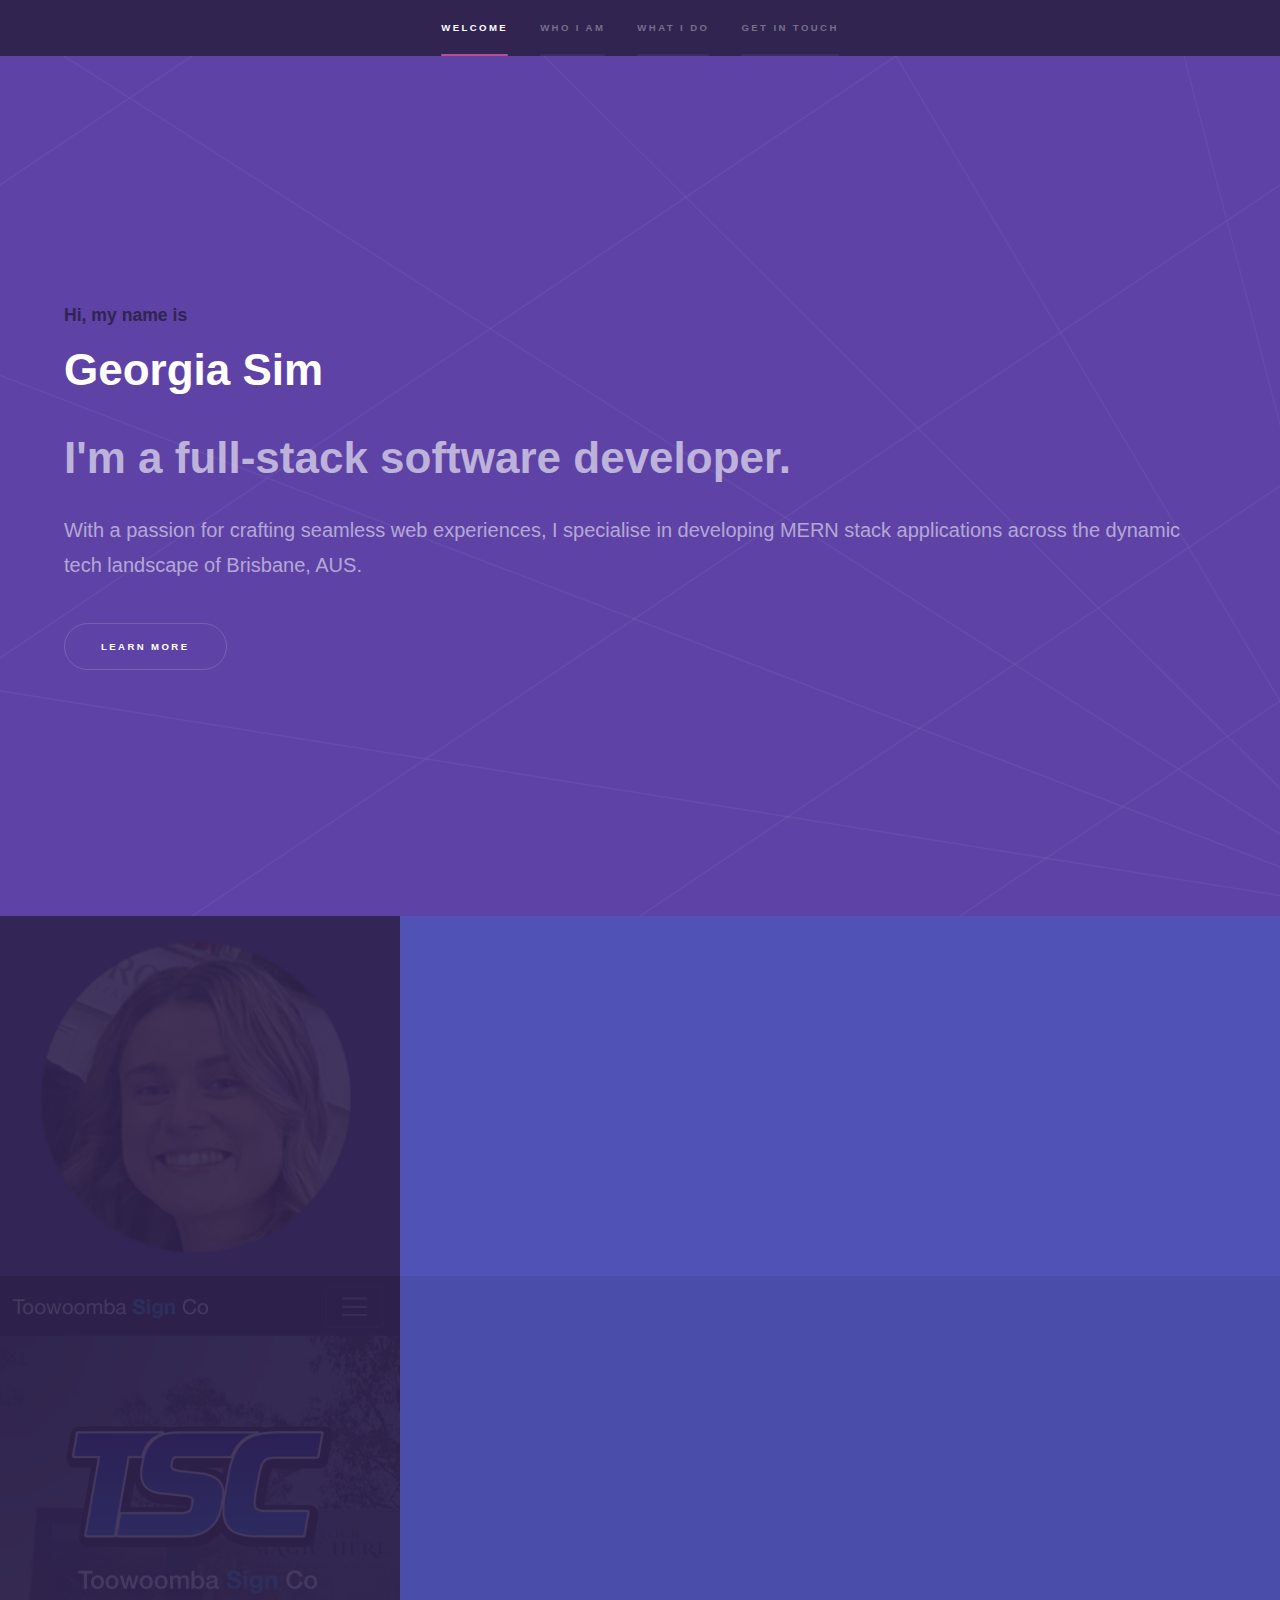
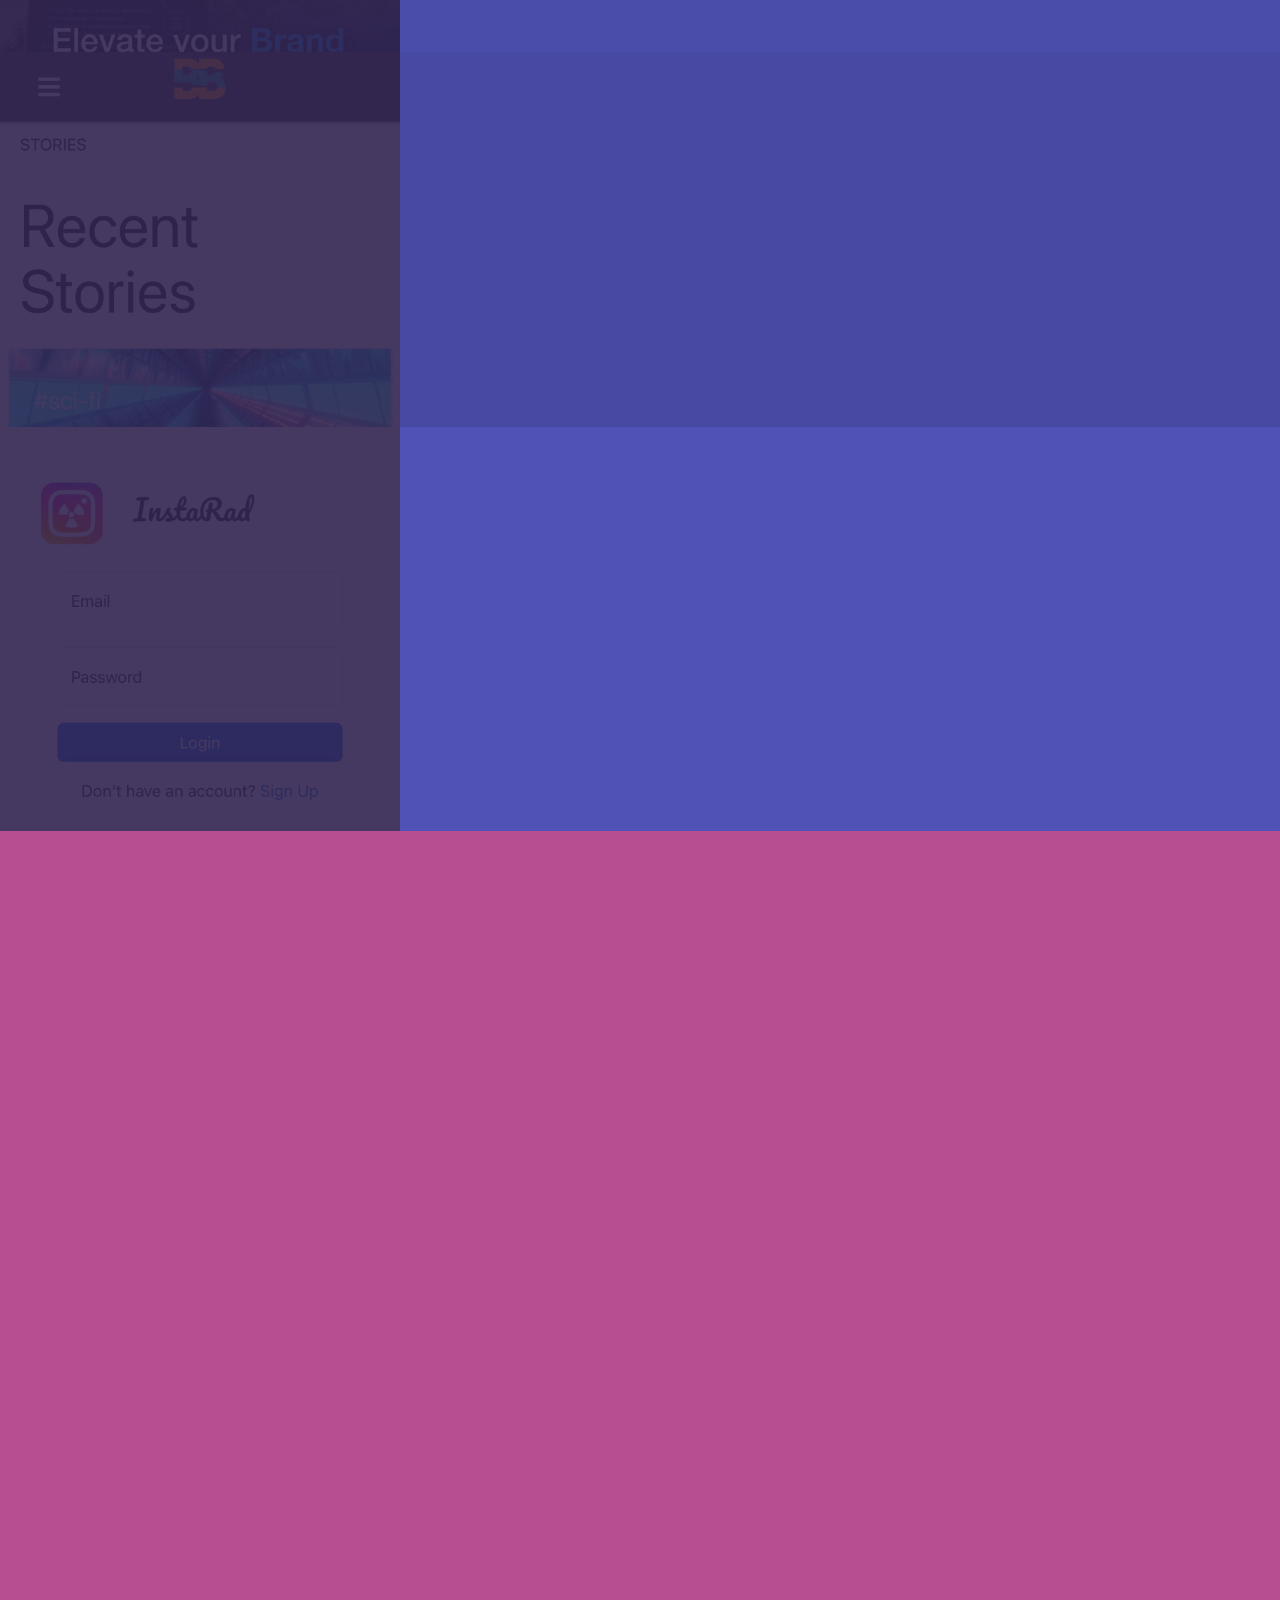
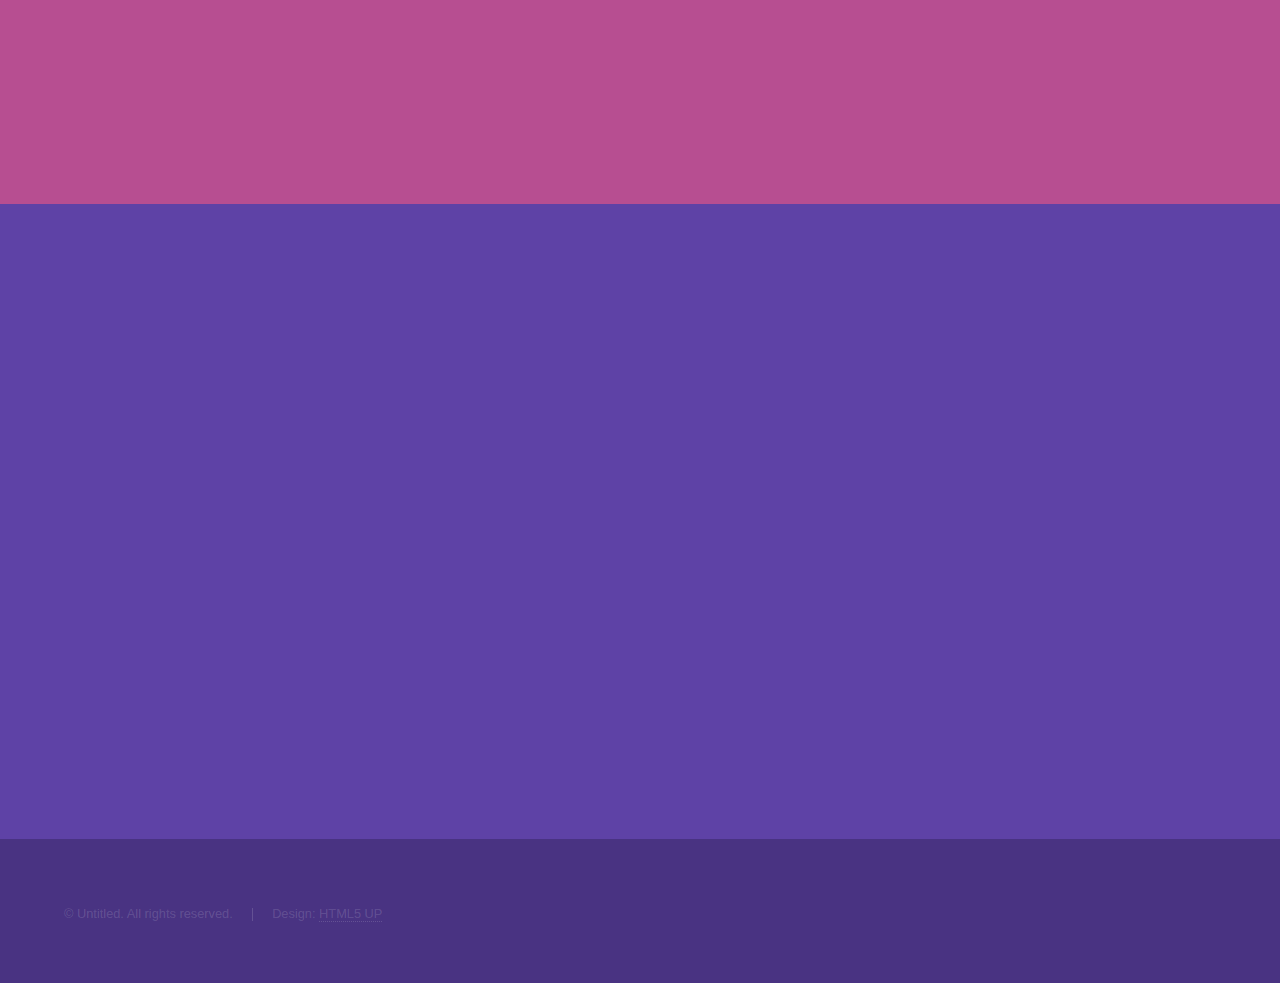
<file: index.html>
<!DOCTYPE HTML>

<html>
	<head>
		<title>Georgia Sim Software Developer</title>
		<meta charset="utf-8" />
		<meta name="viewport" content="width=device-width, initial-scale=1, user-scalable=no" />
		<meta name="description" content="Georgia Sim - Experienced software developer specializing in web and mobile applications. Portfolio and contact information." />
		<meta name="keywords" content="Georgia Sim, Software Developer, Web Development, React Developer, Programmer, Tech Portfolio" />
		<link rel="canonical" href="https://georgiasim.netlify.app" />
		<link rel="icon" href="https://georgiasim.netlify.app/images/laptopIcon.png" type="image/x-icon" />
		<meta property="og:type" content="website" />
		<meta property="og:url" content="https://georgiasim.netlify.app" />
		<meta property="og:title" content="Georgia Sim Software Developer" />
		<meta property="og:description" content="Experienced software developer specializing in web and mobile applications." />
		<meta property="og:image" content="https://georgiasim.netlify.app/images/laptopIcon.png" />
		<link rel="stylesheet" href="assets/css/main.css" />
		<noscript><link rel="stylesheet" href="assets/css/noscript.css" /></noscript>
	</head>
	<body class="is-preload">

		<!-- Sidebar -->
			<section id="sidebar">
				<div class="inner">
					<nav>
						<ul>
							<li><a href="#intro">Welcome</a></li>
							<li><a href="#one">Who I am</a></li>
							<li><a href="#two">What I do</a></li>
							<li><a href="#three">Get in touch</a></li>
						</ul>
					</nav>
				</div>
			</section>

		<!-- Wrapper -->
			<div id="wrapper">

				<!-- Intro -->
					<section id="intro" class="wrapper style1 fullscreen fade-up">
						<div class="inner">
							<h3 class = "greeting-text">Hi, my name is </h3>
							<h1>Georgia Sim</h1>
							<h2 class = "subheading-text">I'm a full-stack software developer.</h2>
							<p>With a passion for crafting seamless web experiences, I specialise in developing MERN stack applications across the dynamic tech landscape of Brisbane, AUS. </p>
							<ul class="actions">
								<li><a href="#one" class="button scrolly">Learn more</a></li>
							</ul>
						</div>
					</section>

				<!-- One -->
					<section id="one" class="wrapper style2 spotlights">
						<section>
							<a href="#" class="image"><img src="images/profilePic.png" alt="" data-position="center center" /></a>
							<div class="content">
								<div class="inner">
									<h2>Who I Am</h2>
									<p>I'm a Software Developer in Brisbane, Aus. I have a passion for creating fun and responsive full-stack web applications. When I'm not coding, I can be found at local cafes and enjoying the sunshine. </p>
									<h3>My recent projects:</h3>
								</div>
							</div>
						</section>
						<section>
							<a href="#" class="image"><img src="images/tsc-screen.jpg" alt="toowoomba sign co" data-position="top center" /></a>
							<div class="content">
								<div class="inner">
									<h2>Toowoomba Sign Co</h2>
									<p>A fully responsive website across various devices, which was developed using the React-Bootstrap library and framework. The wesbite was created with the user experience in mind, allowing for a straightforward and visually appealing interaction for visitors, that supported the client's business goals effectively. </p>
									<ul class="actions">
										<li><a href="https://www.toowoombasignco.com.au" class="button">View</a></li>
									</ul>
								</div>
							</div>
						</section>
						<section>
							<a href="#" class="image"><img src="images/bumpbooks-screen.png" alt="" data-position="25% 25%" /></a>
							<div class="content">
								<div class="inner">
									<h2>Bumpbooks</h2>
									<p>A story-sharing web application that invites users to create their own original stories and post them onto the platform for other users to enjoy. The application features a responsive design with an authentication system, session management, structured data models and a visually appealing interface facilitated by a dynamic content rendering template.</p>
									<ul class="actions">
										<li><a href="https://bumpbooks.cyclic.app/" class="button">View</a></li>
									</ul>
								</div>
							</div>
						</section>
						<section>
							<a href="#" class="image"><img src="images/instarad-screen.jpg" alt="" data-position="25% 25%" /></a>
							<div class="content">
								<div class="inner">
									<h2>InstaRad</h2>
									<p>An industry specific instagram clone, that allows radiographers to share their favourite x-rays for other healthcare professionals to enjoy. Built with Node.js and Express.js, this application offers secure user authentication with Passport.js, structured data storage via MongoDB and Mongoose, media management with Multer and Cloudinary and a clean interface using Bootstrap.</p>
									<ul class="actions">
										<li><a href="https://instarad.cyclic.app/" class="button">View</a></li>
									</ul>
								</div>
							</div>
						</section>
					</section>

				<!-- Two -->
					<section id="two" class="wrapper style3 fade-up">
						<div class="inner">
							<h2>What I Do</h2>
							<p>I am a full-stack software developer specialising in building responsive and accessible web applications. Here's how I deliver success:</p>
							<div class="features">
								<section>
									<span class="icon solid major fa-code"></span>
									<h3>Full-stack web development</h3>
									<p>I specialize in full-stack web development using the MERN stack, crafting scalable and responsive applications from the ground up.</p>
								</section>
								<section>
									<span class="icon solid major fa-gem"></span>
									<h3>Responsive UX/UI Design</h3>
									<p>With a keen eye for design and user experience, I develop responsive and interactive user interfaces that adapt seamlessly to different devices and screen sizes.</p>
								</section>
								<section>
									<span class="icon solid major fa-cog"></span>
									<h3>Database Design and Management</h3>
									<p>My skill set includes setting up MongoDB databases, creating schemas, optimizing queries, and ensuring data integrity and security, thus enabling powerful data-driven solutions.</p>
								</section>
								<section>
									<span class="icon solid major fa-desktop"></span>
									<h3>API Development & Integration</h3>
									<p>Creating custom RESTful APIs to facilitate seamless communication between the frontend and backend components of web applications is one of my core services. </p>
								</section>
								<section>
									<span class="icon solid major fa-lock"></span>
									<h3>Code Quality and Maintenance</h3>
									<p>Writing clean, maintainable, and well-documented code is my standard practice. I apply best coding practices to ensure scalability and performance. </p>
								</section>
								<section>
									<span class="icon solid major fa-link"></span>
									<h3>Project Deployment </h3>
									<p>Deploying web applications to production is a critical step, and I manage this process end-to-end, including configuration, server management, and setting up continuous integration/delivery pipelines.</p>
								</section>
							</div>
						</div>
					</section>










				<!-- Three -->
					<section id="three" class="wrapper style1 fade-up">
						<div class="inner">
							<h2>Let's connect</h2>
							<p>I'm currently open to freelance projects, exciting job opportunities, and creative collaborations. Let's bring your visions to life!</p>
							<div class="split style1">
								<section>
									<form method="post" action="https://formsubmit.co/3e66f1aa379f9c73557a3639367f3d64" method = "POST">

										<!-- Disable recaptcha -->
										<input type="hidden" name="_captcha" value="false">

										<!-- honey pot -->
										<input type = "text" name = "_honey" style = "display: none">

										<!-- redirect -->
										<input type="hidden" name="_next" value="https://georgiasim.netlify.app/success.html">

										<div class="fields">
											<div class="field half">
												<label for="name">Name</label>
												<input type="text" name="name" id="name" />
											</div>
											<div class="field half">
												<label for="email">Email</label>
												<input type="text" name="email" id="email" />
											</div>
											<div class="field">
												<label for="message">Message</label>
												<textarea name="message" id="message" rows="5"></textarea>
											</div>
										</div>
										<ul class="actions">
											<li><a href="" class="button submit">Send Message</a></li>
										</ul>
									</form>
								</section>
								<section>
									<ul class="contact">
										<li>
											<h3>Location</h3>
											<span>Brisbane, AUS</span>
										</li>
										<li>
											<h3>Email</h3>
											<a href="mailto:georgia.sim.sd@gmail.com">georgia.sim.sd@gmail.com</a>
										</li>
										<li>
											<h3>Phone</h3>
											<a href="tel:0403556516">0403556516</a>
										</li>
										<li>
											<h3>Social</h3>
											<ul class="icons">
												<li><a href="https://github.com/GeorgiaaX" class="icon brands fa-github"><span class="label">GitHub</span></a></li>
												<li><a href="https://www.linkedin.com/in/georgia-sim/" class="icon brands fa-linkedin-in"><span class="label">LinkedIn</span></a></li>
											</ul>
										</li>
									</ul>
								</section>
							</div>
						</div>
					</section>

			</div>

		<!-- Footer -->
			<footer id="footer" class="wrapper style1-alt">
				<div class="inner">
					<ul class="menu">
						<li>&copy; Untitled. All rights reserved.</li><li>Design: <a href="http://html5up.net">HTML5 UP</a></li>
					</ul>
				</div>
			</footer>

		<!-- Scripts -->
			<script src="assets/js/jquery.min.js"></script>
			<script src="assets/js/jquery.scrollex.min.js"></script>
			<script src="assets/js/jquery.scrolly.min.js"></script>
			<script src="assets/js/browser.min.js"></script>
			<script src="assets/js/breakpoints.min.js"></script>
			<script src="assets/js/util.js"></script>
			<script src="assets/js/main.js"></script>

	</body>
</html>
</file>
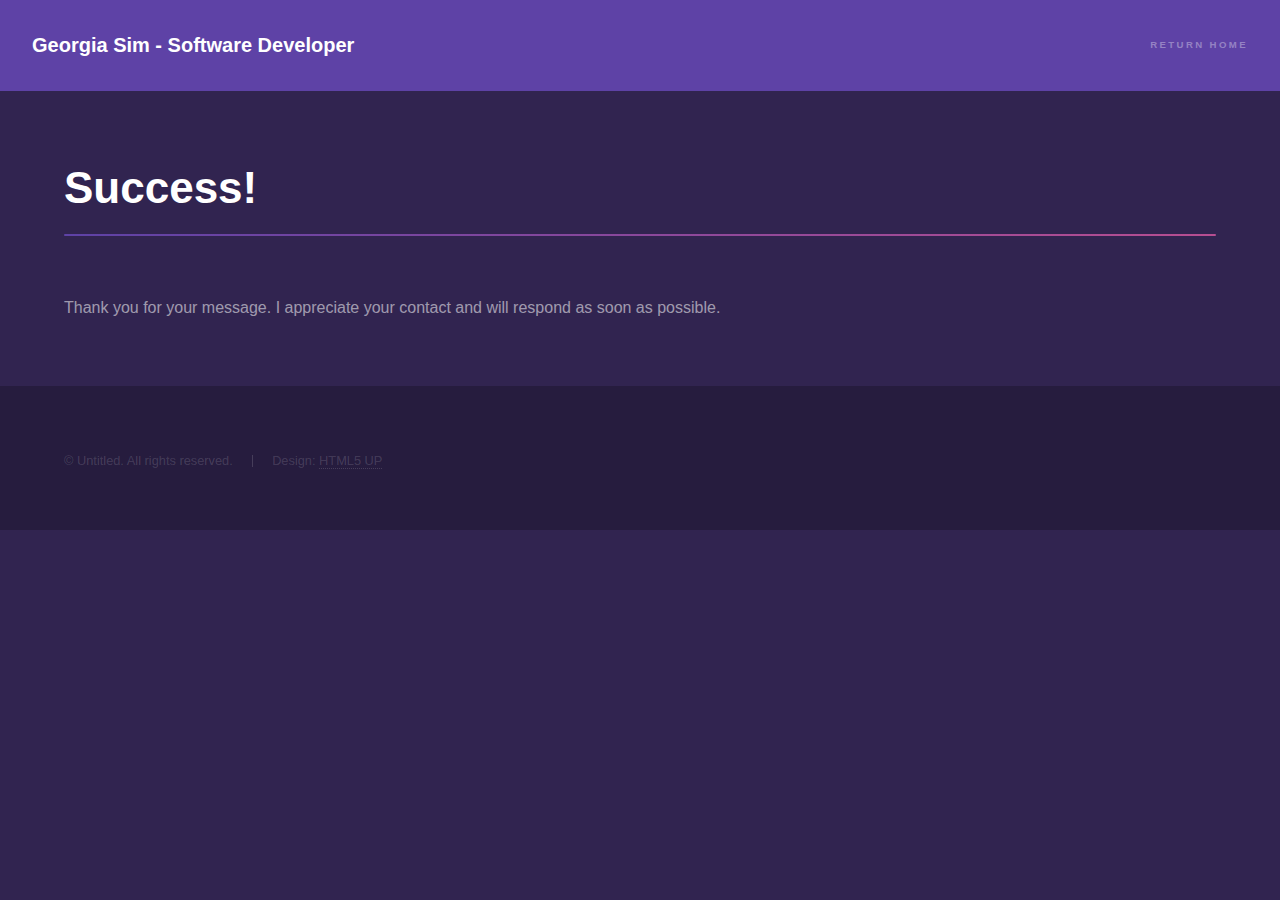
<file: generic.html>
<!DOCTYPE HTML>
<html>
	<head>
		<title>Georgia Sim Software Developer Contact Success</title>
		<meta charset="utf-8" />
		<meta name="viewport" content="width=device-width, initial-scale=1, user-scalable=no" />
		<meta name="description" content="Georgia Sim - Experienced software developer specializing in web and mobile applications. Portfolio and contact information." />
		<meta name="keywords" content="Georgia Sim, Software Developer, Web Development, React Developer, Programmer, Tech Portfolio" />
		<link rel="canonical" href="https://georgiasim.netlify.app" />
		<link rel="icon" href="https://georgiasim.netlify.app/images/laptopIcon.png" type="image/x-icon" />
		<meta property="og:type" content="website" />
		<meta property="og:url" content="https://georgiasim.netlify.app" />
		<meta property="og:title" content="Georgia Sim Software Developer" />
		<meta property="og:description" content="Experienced software developer specializing in web and mobile applications." />
		<meta property="og:image" content="https://georgiasim.netlify.app/images/laptopIcon.png" />
		<link rel="stylesheet" href="assets/css/main.css" />
		<noscript><link rel="stylesheet" href="assets/css/noscript.css" /></noscript>
	</head>
	<body class="is-preload">

		<!-- Header -->
			<header id="header">
				<a href="index.html" class="title">Georgia Sim - Software Developer</a>
				<nav>
					<ul>
						<li><a href="index.html">Return Home</a></li>
					</ul>
				</nav>
			</header>

		<!-- Wrapper -->
			<div id="wrapper">

				<!-- Main -->
					<section id="main" class="wrapper">
						<div class="inner">
							<h1 class="major">Success!</h1>
							<p>Thank you for your message. I appreciate your contact and will respond as soon as possible.</p>
						</div>
					</section>

			</div>

		<!-- Footer -->
			<footer id="footer" class="wrapper alt">
				<div class="inner">
					<ul class="menu">
						<li>&copy; Untitled. All rights reserved.</li><li>Design: <a href="http://html5up.net">HTML5 UP</a></li>
					</ul>
				</div>
			</footer>

		<!-- Scripts -->
			<script src="assets/js/jquery.min.js"></script>
			<script src="assets/js/jquery.scrollex.min.js"></script>
			<script src="assets/js/jquery.scrolly.min.js"></script>
			<script src="assets/js/browser.min.js"></script>
			<script src="assets/js/breakpoints.min.js"></script>
			<script src="assets/js/util.js"></script>
			<script src="assets/js/main.js"></script>

	</body>
</html>
</file>
<file: assets/css/noscript.css>
/*
	Hyperspace by HTML5 UP
	html5up.net | @ajlkn
	Free for personal and commercial use under the CCA 3.0 license (html5up.net/license)
*/

/* Spotlights */

	.spotlights > section > .image:before {
		opacity: 0 !important;
	}

	.spotlights > section > .content > .inner {
		-moz-transform: none !important;
		-webkit-transform: none !important;
		-ms-transform: none !important;
		transform: none !important;
		opacity: 1 !important;
	}

/* Wrapper */

	.wrapper > .inner {
		opacity: 1 !important;
		-moz-transform: none !important;
		-webkit-transform: none !important;
		-ms-transform: none !important;
		transform: none !important;
	}

/* Sidebar */

	#sidebar > .inner {
		opacity: 1 !important;
	}

	#sidebar nav > ul > li {
		-moz-transform: none !important;
		-webkit-transform: none !important;
		-ms-transform: none !important;
		transform: none !important;
		opacity: 1 !important;
	}
</file>
<file: assets/css/main.css>
@import url(fontawesome-all.min.css);

/*
	Hyperspace by HTML5 UP
	html5up.net | @ajlkn
	Free for personal and commercial use under the CCA 3.0 license (html5up.net/license)
*/

html, body, div, span, applet, object,
iframe, h1, h2, h3, h4, h5, h6, p, blockquote,
pre, a, abbr, acronym, address, big, cite,
code, del, dfn, em, img, ins, kbd, q, s, samp,
small, strike, strong, sub, sup, tt, var, b,
u, i, center, dl, dt, dd, ol, ul, li, fieldset,
form, label, legend, table, caption, tbody,
tfoot, thead, tr, th, td, article, aside,
canvas, details, embed, figure, figcaption,
footer, header, hgroup, menu, nav, output, ruby,
section, summary, time, mark, audio, video {
	margin: 0;
	padding: 0;
	border: 0;
	font-size: 100%;
	font: inherit;
	vertical-align: baseline;}

article, aside, details, figcaption, figure,
footer, header, hgroup, menu, nav, section {
	display: block;}

body {
	line-height: 1;
}

ol, ul {
	list-style: none;
}

blockquote, q {
	quotes: none;
}

	blockquote:before, blockquote:after, q:before, q:after {
		content: '';
		content: none;
	}

table {
	border-collapse: collapse;
	border-spacing: 0;
}

body {
	-webkit-text-size-adjust: none;
}

mark {
	background-color: transparent;
	color: inherit;
}

input::-moz-focus-inner {
	border: 0;
	padding: 0;
}

input, select, textarea {
	-moz-appearance: none;
	-webkit-appearance: none;
	-ms-appearance: none;
	appearance: none;
}

/* Basic */

	@-ms-viewport {
		width: device-width;
	}

	body {
		-ms-overflow-style: scrollbar;
	}

	@media screen and (max-width: 480px) {

		html, body {
			min-width: 320px;
		}

	}

	html {
		box-sizing: border-box;
	}

	*, *:before, *:after {
		box-sizing: inherit;
	}

	body {
		background: #312450;
	}

		body.is-preload *, body.is-preload *:before, body.is-preload *:after {
			-moz-animation: none !important;
			-webkit-animation: none !important;
			-ms-animation: none !important;
			animation: none !important;
			-moz-transition: none !important;
			-webkit-transition: none !important;
			-ms-transition: none !important;
			transition: none !important;
		}

/* Type */

	body, input, select, textarea {
		color: rgba(255, 255, 255, 0.55);
		font-family: Arial, Helvetica, sans-serif;
		font-size: 16.5pt;
		font-weight: normal;
		line-height: 1.75;
	}

		@media screen and (max-width: 1680px) {

			body, input, select, textarea {
				font-size: 13pt;
			}

		}

		@media screen and (max-width: 1280px) {

			body, input, select, textarea {
				font-size: 12pt;
			}

		}

		@media screen and (max-width: 360px) {

			body, input, select, textarea {
				font-size: 11pt;
			}

		}

	a {
		-moz-transition: color 0.2s ease, border-bottom-color 0.2s ease;
		-webkit-transition: color 0.2s ease, border-bottom-color 0.2s ease;
		-ms-transition: color 0.2s ease, border-bottom-color 0.2s ease;
		transition: color 0.2s ease, border-bottom-color 0.2s ease;
		border-bottom: dotted 1px rgba(255, 255, 255, 0.35);
		color: inherit;
		text-decoration: none;
	}

		a:hover {
			border-bottom-color: transparent;
			color: #ffffff;
		}

	strong, b {
		color: #ffffff;
		font-weight: bold;
	}

	em, i {
		font-style: italic;
	}

	p {
		margin: 0 0 2em 0;
	}

	h1, h2, h3, h4, h5, h6 {
		color: #ffffff;
		font-weight: bold;
		line-height: 1.5;
		margin: 0 0 0.5em 0;
	}

		h1 a, h2 a, h3 a, h4 a, h5 a, h6 a {
			color: inherit;
			text-decoration: none;
		}

	h1 {
		font-size: 2.75em;
	}

		h1.major {
			margin: 0 0 1.3em 0;
			position: relative;
			padding-bottom: 0.35em;
		}

			h1.major:after {
				background-image: -moz-linear-gradient(to right, #5e42a6, #b74e91);
				background-image: -webkit-linear-gradient(to right, #5e42a6, #b74e91);
				background-image: -ms-linear-gradient(to right, #5e42a6, #b74e91);
				background-image: linear-gradient(to right, #5e42a6, #b74e91);
				-moz-transition: max-width 0.2s ease;
				-webkit-transition: max-width 0.2s ease;
				-ms-transition: max-width 0.2s ease;
				transition: max-width 0.2s ease;
				border-radius: 0.2em;
				bottom: 0;
				content: '';
				height: 0.05em;
				position: absolute;
				right: 0;
				width: 100%;
			}

	h2 {
		font-size: 1.75em;
	}

	h3 {
		font-size: 1.1em;
	}

	h4 {
		font-size: 1em;
	}

	h5 {
		font-size: 0.8em;
	}

	h6 {
		font-size: 0.6em;
	}

	.greeting-text {
		color: #312450;
	}

	.subheading-text {
		font-size: 2.75em;
		color: rgba(255, 255, 255, 0.6)
	}



	@media screen and (max-width: 736px) {

		h1 {
			font-size: 2em;
		}

		h2 {
			font-size: 1.25em;
		}

		h3 {
			font-size: 1em;
		}

		h4 {
			font-size: 0.8em;
		}

		h5 {
			font-size: 0.6em;
		}

		h6 {
			font-size: 0.6em;
		}
		.subheading-text {
			font-size: 2em;;
		}

	}

	sub {
		font-size: 0.8em;
		position: relative;
		top: 0.5em;
	}

	sup {
		font-size: 0.8em;
		position: relative;
		top: -0.5em;
	}

	blockquote {
		border-left: solid 4px rgba(255, 255, 255, 0.15);
		font-style: italic;
		margin: 0 0 2em 0;
		padding: 0.5em 0 0.5em 2em;
	}

	code {
		background: rgba(255, 255, 255, 0.05);
		border-radius: 0.25em;
		border: solid 1px rgba(255, 255, 255, 0.15);
		font-family: "Courier New", monospace;
		font-size: 0.9em;
		margin: 0 0.25em;
		padding: 0.25em 0.65em;
	}

	pre {
		-webkit-overflow-scrolling: touch;
		font-family: "Courier New", monospace;
		font-size: 0.9em;
		margin: 0 0 2em 0;
	}

		pre code {
			display: block;
			line-height: 1.75em;
			padding: 1em 1.5em;
			overflow-x: auto;
		}

	hr {
		border: 0;
		border-bottom: solid 1px rgba(255, 255, 255, 0.15);
		margin: 2em 0;
	}

		hr.major {
			margin: 3em 0;
		}

	.align-left {
		text-align: left;
	}

	.align-center {
		text-align: center;
	}

	.align-right {
		text-align: right;
	}

/* Row */

	.row {
		display: flex;
		flex-wrap: wrap;
		box-sizing: border-box;
		align-items: stretch;
	}

		.row > * {
			box-sizing: border-box;
		}

		.row.gtr-uniform > * > :last-child {
			margin-bottom: 0;
		}

		.row.aln-left {
			justify-content: flex-start;
		}

		.row.aln-center {
			justify-content: center;
		}

		.row.aln-right {
			justify-content: flex-end;
		}

		.row.aln-top {
			align-items: flex-start;
		}

		.row.aln-middle {
			align-items: center;
		}

		.row.aln-bottom {
			align-items: flex-end;
		}

		.row > .imp {
			order: -1;
		}

		.row > .col-1 {
			width: 8.33333%;
		}

		.row > .off-1 {
			margin-left: 8.33333%;
		}

		.row > .col-2 {
			width: 16.66667%;
		}

		.row > .off-2 {
			margin-left: 16.66667%;
		}

		.row > .col-3 {
			width: 25%;
		}

		.row > .off-3 {
			margin-left: 25%;
		}

		.row > .col-4 {
			width: 33.33333%;
		}

		.row > .off-4 {
			margin-left: 33.33333%;
		}

		.row > .col-5 {
			width: 41.66667%;
		}

		.row > .off-5 {
			margin-left: 41.66667%;
		}

		.row > .col-6 {
			width: 50%;
		}

		.row > .off-6 {
			margin-left: 50%;
		}

		.row > .col-7 {
			width: 58.33333%;
		}

		.row > .off-7 {
			margin-left: 58.33333%;
		}

		.row > .col-8 {
			width: 66.66667%;
		}

		.row > .off-8 {
			margin-left: 66.66667%;
		}

		.row > .col-9 {
			width: 75%;
		}

		.row > .off-9 {
			margin-left: 75%;
		}

		.row > .col-10 {
			width: 83.33333%;
		}

		.row > .off-10 {
			margin-left: 83.33333%;
		}

		.row > .col-11 {
			width: 91.66667%;
		}

		.row > .off-11 {
			margin-left: 91.66667%;
		}

		.row > .col-12 {
			width: 100%;
		}

		.row > .off-12 {
			margin-left: 100%;
		}

		.row.gtr-0 {
			margin-top: 0;
			margin-left: 0em;
		}

			.row.gtr-0 > * {
				padding: 0 0 0 0em;
			}

			.row.gtr-0.gtr-uniform {
				margin-top: 0em;
			}

				.row.gtr-0.gtr-uniform > * {
					padding-top: 0em;
				}

		.row.gtr-25 {
			margin-top: 0;
			margin-left: -0.375em;
		}

			.row.gtr-25 > * {
				padding: 0 0 0 0.375em;
			}

			.row.gtr-25.gtr-uniform {
				margin-top: -0.375em;
			}

				.row.gtr-25.gtr-uniform > * {
					padding-top: 0.375em;
				}

		.row.gtr-50 {
			margin-top: 0;
			margin-left: -0.75em;
		}

			.row.gtr-50 > * {
				padding: 0 0 0 0.75em;
			}

			.row.gtr-50.gtr-uniform {
				margin-top: -0.75em;
			}

				.row.gtr-50.gtr-uniform > * {
					padding-top: 0.75em;
				}

		.row {
			margin-top: 0;
			margin-left: -1.5em;
		}

			.row > * {
				padding: 0 0 0 1.5em;
			}

			.row.gtr-uniform {
				margin-top: -1.5em;
			}

				.row.gtr-uniform > * {
					padding-top: 1.5em;
				}

		.row.gtr-150 {
			margin-top: 0;
			margin-left: -2.25em;
		}

			.row.gtr-150 > * {
				padding: 0 0 0 2.25em;
			}

			.row.gtr-150.gtr-uniform {
				margin-top: -2.25em;
			}

				.row.gtr-150.gtr-uniform > * {
					padding-top: 2.25em;
				}

		.row.gtr-200 {
			margin-top: 0;
			margin-left: -3em;
		}

			.row.gtr-200 > * {
				padding: 0 0 0 3em;
			}

			.row.gtr-200.gtr-uniform {
				margin-top: -3em;
			}

				.row.gtr-200.gtr-uniform > * {
					padding-top: 3em;
				}

		@media screen and (max-width: 1680px) {

			.row {
				display: flex;
				flex-wrap: wrap;
				box-sizing: border-box;
				align-items: stretch;
			}

				.row > * {
					box-sizing: border-box;
				}

				.row.gtr-uniform > * > :last-child {
					margin-bottom: 0;
				}

				.row.aln-left {
					justify-content: flex-start;
				}

				.row.aln-center {
					justify-content: center;
				}

				.row.aln-right {
					justify-content: flex-end;
				}

				.row.aln-top {
					align-items: flex-start;
				}

				.row.aln-middle {
					align-items: center;
				}

				.row.aln-bottom {
					align-items: flex-end;
				}

				.row > .imp-xlarge {
					order: -1;
				}

				.row > .col-1-xlarge {
					width: 8.33333%;
				}

				.row > .off-1-xlarge {
					margin-left: 8.33333%;
				}

				.row > .col-2-xlarge {
					width: 16.66667%;
				}

				.row > .off-2-xlarge {
					margin-left: 16.66667%;
				}

				.row > .col-3-xlarge {
					width: 25%;
				}

				.row > .off-3-xlarge {
					margin-left: 25%;
				}

				.row > .col-4-xlarge {
					width: 33.33333%;
				}

				.row > .off-4-xlarge {
					margin-left: 33.33333%;
				}

				.row > .col-5-xlarge {
					width: 41.66667%;
				}

				.row > .off-5-xlarge {
					margin-left: 41.66667%;
				}

				.row > .col-6-xlarge {
					width: 50%;
				}

				.row > .off-6-xlarge {
					margin-left: 50%;
				}

				.row > .col-7-xlarge {
					width: 58.33333%;
				}

				.row > .off-7-xlarge {
					margin-left: 58.33333%;
				}

				.row > .col-8-xlarge {
					width: 66.66667%;
				}

				.row > .off-8-xlarge {
					margin-left: 66.66667%;
				}

				.row > .col-9-xlarge {
					width: 75%;
				}

				.row > .off-9-xlarge {
					margin-left: 75%;
				}

				.row > .col-10-xlarge {
					width: 83.33333%;
				}

				.row > .off-10-xlarge {
					margin-left: 83.33333%;
				}

				.row > .col-11-xlarge {
					width: 91.66667%;
				}

				.row > .off-11-xlarge {
					margin-left: 91.66667%;
				}

				.row > .col-12-xlarge {
					width: 100%;
				}

				.row > .off-12-xlarge {
					margin-left: 100%;
				}

				.row.gtr-0 {
					margin-top: 0;
					margin-left: 0em;
				}

					.row.gtr-0 > * {
						padding: 0 0 0 0em;
					}

					.row.gtr-0.gtr-uniform {
						margin-top: 0em;
					}

						.row.gtr-0.gtr-uniform > * {
							padding-top: 0em;
						}

				.row.gtr-25 {
					margin-top: 0;
					margin-left: -0.375em;
				}

					.row.gtr-25 > * {
						padding: 0 0 0 0.375em;
					}

					.row.gtr-25.gtr-uniform {
						margin-top: -0.375em;
					}

						.row.gtr-25.gtr-uniform > * {
							padding-top: 0.375em;
						}

				.row.gtr-50 {
					margin-top: 0;
					margin-left: -0.75em;
				}

					.row.gtr-50 > * {
						padding: 0 0 0 0.75em;
					}

					.row.gtr-50.gtr-uniform {
						margin-top: -0.75em;
					}

						.row.gtr-50.gtr-uniform > * {
							padding-top: 0.75em;
						}

				.row {
					margin-top: 0;
					margin-left: -1.5em;
				}

					.row > * {
						padding: 0 0 0 1.5em;
					}

					.row.gtr-uniform {
						margin-top: -1.5em;
					}

						.row.gtr-uniform > * {
							padding-top: 1.5em;
						}

				.row.gtr-150 {
					margin-top: 0;
					margin-left: -2.25em;
				}

					.row.gtr-150 > * {
						padding: 0 0 0 2.25em;
					}

					.row.gtr-150.gtr-uniform {
						margin-top: -2.25em;
					}

						.row.gtr-150.gtr-uniform > * {
							padding-top: 2.25em;
						}

				.row.gtr-200 {
					margin-top: 0;
					margin-left: -3em;
				}

					.row.gtr-200 > * {
						padding: 0 0 0 3em;
					}

					.row.gtr-200.gtr-uniform {
						margin-top: -3em;
					}

						.row.gtr-200.gtr-uniform > * {
							padding-top: 3em;
						}

		}

		@media screen and (max-width: 1280px) {

			.row {
				display: flex;
				flex-wrap: wrap;
				box-sizing: border-box;
				align-items: stretch;
			}

				.row > * {
					box-sizing: border-box;
				}

				.row.gtr-uniform > * > :last-child {
					margin-bottom: 0;
				}

				.row.aln-left {
					justify-content: flex-start;
				}

				.row.aln-center {
					justify-content: center;
				}

				.row.aln-right {
					justify-content: flex-end;
				}

				.row.aln-top {
					align-items: flex-start;
				}

				.row.aln-middle {
					align-items: center;
				}

				.row.aln-bottom {
					align-items: flex-end;
				}

				.row > .imp-large {
					order: -1;
				}

				.row > .col-1-large {
					width: 8.33333%;
				}

				.row > .off-1-large {
					margin-left: 8.33333%;
				}

				.row > .col-2-large {
					width: 16.66667%;
				}

				.row > .off-2-large {
					margin-left: 16.66667%;
				}

				.row > .col-3-large {
					width: 25%;
				}

				.row > .off-3-large {
					margin-left: 25%;
				}

				.row > .col-4-large {
					width: 33.33333%;
				}

				.row > .off-4-large {
					margin-left: 33.33333%;
				}

				.row > .col-5-large {
					width: 41.66667%;
				}

				.row > .off-5-large {
					margin-left: 41.66667%;
				}

				.row > .col-6-large {
					width: 50%;
				}

				.row > .off-6-large {
					margin-left: 50%;
				}

				.row > .col-7-large {
					width: 58.33333%;
				}

				.row > .off-7-large {
					margin-left: 58.33333%;
				}

				.row > .col-8-large {
					width: 66.66667%;
				}

				.row > .off-8-large {
					margin-left: 66.66667%;
				}

				.row > .col-9-large {
					width: 75%;
				}

				.row > .off-9-large {
					margin-left: 75%;
				}

				.row > .col-10-large {
					width: 83.33333%;
				}

				.row > .off-10-large {
					margin-left: 83.33333%;
				}

				.row > .col-11-large {
					width: 91.66667%;
				}

				.row > .off-11-large {
					margin-left: 91.66667%;
				}

				.row > .col-12-large {
					width: 100%;
				}

				.row > .off-12-large {
					margin-left: 100%;
				}

				.row.gtr-0 {
					margin-top: 0;
					margin-left: 0em;
				}

					.row.gtr-0 > * {
						padding: 0 0 0 0em;
					}

					.row.gtr-0.gtr-uniform {
						margin-top: 0em;
					}

						.row.gtr-0.gtr-uniform > * {
							padding-top: 0em;
						}

				.row.gtr-25 {
					margin-top: 0;
					margin-left: -0.375em;
				}

					.row.gtr-25 > * {
						padding: 0 0 0 0.375em;
					}

					.row.gtr-25.gtr-uniform {
						margin-top: -0.375em;
					}

						.row.gtr-25.gtr-uniform > * {
							padding-top: 0.375em;
						}

				.row.gtr-50 {
					margin-top: 0;
					margin-left: -0.75em;
				}

					.row.gtr-50 > * {
						padding: 0 0 0 0.75em;
					}

					.row.gtr-50.gtr-uniform {
						margin-top: -0.75em;
					}

						.row.gtr-50.gtr-uniform > * {
							padding-top: 0.75em;
						}

				.row {
					margin-top: 0;
					margin-left: -1.5em;
				}

					.row > * {
						padding: 0 0 0 1.5em;
					}

					.row.gtr-uniform {
						margin-top: -1.5em;
					}

						.row.gtr-uniform > * {
							padding-top: 1.5em;
						}

				.row.gtr-150 {
					margin-top: 0;
					margin-left: -2.25em;
				}

					.row.gtr-150 > * {
						padding: 0 0 0 2.25em;
					}

					.row.gtr-150.gtr-uniform {
						margin-top: -2.25em;
					}

						.row.gtr-150.gtr-uniform > * {
							padding-top: 2.25em;
						}

				.row.gtr-200 {
					margin-top: 0;
					margin-left: -3em;
				}

					.row.gtr-200 > * {
						padding: 0 0 0 3em;
					}

					.row.gtr-200.gtr-uniform {
						margin-top: -3em;
					}

						.row.gtr-200.gtr-uniform > * {
							padding-top: 3em;
						}

		}

		@media screen and (max-width: 980px) {

			.row {
				display: flex;
				flex-wrap: wrap;
				box-sizing: border-box;
				align-items: stretch;
			}

				.row > * {
					box-sizing: border-box;
				}

				.row.gtr-uniform > * > :last-child {
					margin-bottom: 0;
				}

				.row.aln-left {
					justify-content: flex-start;
				}

				.row.aln-center {
					justify-content: center;
				}

				.row.aln-right {
					justify-content: flex-end;
				}

				.row.aln-top {
					align-items: flex-start;
				}

				.row.aln-middle {
					align-items: center;
				}

				.row.aln-bottom {
					align-items: flex-end;
				}

				.row > .imp-medium {
					order: -1;
				}

				.row > .col-1-medium {
					width: 8.33333%;
				}

				.row > .off-1-medium {
					margin-left: 8.33333%;
				}

				.row > .col-2-medium {
					width: 16.66667%;
				}

				.row > .off-2-medium {
					margin-left: 16.66667%;
				}

				.row > .col-3-medium {
					width: 25%;
				}

				.row > .off-3-medium {
					margin-left: 25%;
				}

				.row > .col-4-medium {
					width: 33.33333%;
				}

				.row > .off-4-medium {
					margin-left: 33.33333%;
				}

				.row > .col-5-medium {
					width: 41.66667%;
				}

				.row > .off-5-medium {
					margin-left: 41.66667%;
				}

				.row > .col-6-medium {
					width: 50%;
				}

				.row > .off-6-medium {
					margin-left: 50%;
				}

				.row > .col-7-medium {
					width: 58.33333%;
				}

				.row > .off-7-medium {
					margin-left: 58.33333%;
				}

				.row > .col-8-medium {
					width: 66.66667%;
				}

				.row > .off-8-medium {
					margin-left: 66.66667%;
				}

				.row > .col-9-medium {
					width: 75%;
				}

				.row > .off-9-medium {
					margin-left: 75%;
				}

				.row > .col-10-medium {
					width: 83.33333%;
				}

				.row > .off-10-medium {
					margin-left: 83.33333%;
				}

				.row > .col-11-medium {
					width: 91.66667%;
				}

				.row > .off-11-medium {
					margin-left: 91.66667%;
				}

				.row > .col-12-medium {
					width: 100%;
				}

				.row > .off-12-medium {
					margin-left: 100%;
				}

				.row.gtr-0 {
					margin-top: 0;
					margin-left: 0em;
				}

					.row.gtr-0 > * {
						padding: 0 0 0 0em;
					}

					.row.gtr-0.gtr-uniform {
						margin-top: 0em;
					}

						.row.gtr-0.gtr-uniform > * {
							padding-top: 0em;
						}

				.row.gtr-25 {
					margin-top: 0;
					margin-left: -0.375em;
				}

					.row.gtr-25 > * {
						padding: 0 0 0 0.375em;
					}

					.row.gtr-25.gtr-uniform {
						margin-top: -0.375em;
					}

						.row.gtr-25.gtr-uniform > * {
							padding-top: 0.375em;
						}

				.row.gtr-50 {
					margin-top: 0;
					margin-left: -0.75em;
				}

					.row.gtr-50 > * {
						padding: 0 0 0 0.75em;
					}

					.row.gtr-50.gtr-uniform {
						margin-top: -0.75em;
					}

						.row.gtr-50.gtr-uniform > * {
							padding-top: 0.75em;
						}

				.row {
					margin-top: 0;
					margin-left: -1.5em;
				}

					.row > * {
						padding: 0 0 0 1.5em;
					}

					.row.gtr-uniform {
						margin-top: -1.5em;
					}

						.row.gtr-uniform > * {
							padding-top: 1.5em;
						}

				.row.gtr-150 {
					margin-top: 0;
					margin-left: -2.25em;
				}

					.row.gtr-150 > * {
						padding: 0 0 0 2.25em;
					}

					.row.gtr-150.gtr-uniform {
						margin-top: -2.25em;
					}

						.row.gtr-150.gtr-uniform > * {
							padding-top: 2.25em;
						}

				.row.gtr-200 {
					margin-top: 0;
					margin-left: -3em;
				}

					.row.gtr-200 > * {
						padding: 0 0 0 3em;
					}

					.row.gtr-200.gtr-uniform {
						margin-top: -3em;
					}

						.row.gtr-200.gtr-uniform > * {
							padding-top: 3em;
						}

		}

		@media screen and (max-width: 736px) {

			.row {
				display: flex;
				flex-wrap: wrap;
				box-sizing: border-box;
				align-items: stretch;
			}

				.row > * {
					box-sizing: border-box;
				}

				.row.gtr-uniform > * > :last-child {
					margin-bottom: 0;
				}

				.row.aln-left {
					justify-content: flex-start;
				}

				.row.aln-center {
					justify-content: center;
				}

				.row.aln-right {
					justify-content: flex-end;
				}

				.row.aln-top {
					align-items: flex-start;
				}

				.row.aln-middle {
					align-items: center;
				}

				.row.aln-bottom {
					align-items: flex-end;
				}

				.row > .imp-small {
					order: -1;
				}

				.row > .col-1-small {
					width: 8.33333%;
				}

				.row > .off-1-small {
					margin-left: 8.33333%;
				}

				.row > .col-2-small {
					width: 16.66667%;
				}

				.row > .off-2-small {
					margin-left: 16.66667%;
				}

				.row > .col-3-small {
					width: 25%;
				}

				.row > .off-3-small {
					margin-left: 25%;
				}

				.row > .col-4-small {
					width: 33.33333%;
				}

				.row > .off-4-small {
					margin-left: 33.33333%;
				}

				.row > .col-5-small {
					width: 41.66667%;
				}

				.row > .off-5-small {
					margin-left: 41.66667%;
				}

				.row > .col-6-small {
					width: 50%;
				}

				.row > .off-6-small {
					margin-left: 50%;
				}

				.row > .col-7-small {
					width: 58.33333%;
				}

				.row > .off-7-small {
					margin-left: 58.33333%;
				}

				.row > .col-8-small {
					width: 66.66667%;
				}

				.row > .off-8-small {
					margin-left: 66.66667%;
				}

				.row > .col-9-small {
					width: 75%;
				}

				.row > .off-9-small {
					margin-left: 75%;
				}

				.row > .col-10-small {
					width: 83.33333%;
				}

				.row > .off-10-small {
					margin-left: 83.33333%;
				}

				.row > .col-11-small {
					width: 91.66667%;
				}

				.row > .off-11-small {
					margin-left: 91.66667%;
				}

				.row > .col-12-small {
					width: 100%;
				}

				.row > .off-12-small {
					margin-left: 100%;
				}

				.row.gtr-0 {
					margin-top: 0;
					margin-left: 0em;
				}

					.row.gtr-0 > * {
						padding: 0 0 0 0em;
					}

					.row.gtr-0.gtr-uniform {
						margin-top: 0em;
					}

						.row.gtr-0.gtr-uniform > * {
							padding-top: 0em;
						}

				.row.gtr-25 {
					margin-top: 0;
					margin-left: -0.375em;
				}

					.row.gtr-25 > * {
						padding: 0 0 0 0.375em;
					}

					.row.gtr-25.gtr-uniform {
						margin-top: -0.375em;
					}

						.row.gtr-25.gtr-uniform > * {
							padding-top: 0.375em;
						}

				.row.gtr-50 {
					margin-top: 0;
					margin-left: -0.75em;
				}

					.row.gtr-50 > * {
						padding: 0 0 0 0.75em;
					}

					.row.gtr-50.gtr-uniform {
						margin-top: -0.75em;
					}

						.row.gtr-50.gtr-uniform > * {
							padding-top: 0.75em;
						}

				.row {
					margin-top: 0;
					margin-left: -1.5em;
				}

					.row > * {
						padding: 0 0 0 1.5em;
					}

					.row.gtr-uniform {
						margin-top: -1.5em;
					}

						.row.gtr-uniform > * {
							padding-top: 1.5em;
						}

				.row.gtr-150 {
					margin-top: 0;
					margin-left: -2.25em;
				}

					.row.gtr-150 > * {
						padding: 0 0 0 2.25em;
					}

					.row.gtr-150.gtr-uniform {
						margin-top: -2.25em;
					}

						.row.gtr-150.gtr-uniform > * {
							padding-top: 2.25em;
						}

				.row.gtr-200 {
					margin-top: 0;
					margin-left: -3em;
				}

					.row.gtr-200 > * {
						padding: 0 0 0 3em;
					}

					.row.gtr-200.gtr-uniform {
						margin-top: -3em;
					}

						.row.gtr-200.gtr-uniform > * {
							padding-top: 3em;
						}

		}

		@media screen and (max-width: 480px) {

			.row {
				display: flex;
				flex-wrap: wrap;
				box-sizing: border-box;
				align-items: stretch;
			}

				.row > * {
					box-sizing: border-box;
				}

				.row.gtr-uniform > * > :last-child {
					margin-bottom: 0;
				}

				.row.aln-left {
					justify-content: flex-start;
				}

				.row.aln-center {
					justify-content: center;
				}

				.row.aln-right {
					justify-content: flex-end;
				}

				.row.aln-top {
					align-items: flex-start;
				}

				.row.aln-middle {
					align-items: center;
				}

				.row.aln-bottom {
					align-items: flex-end;
				}

				.row > .imp-xsmall {
					order: -1;
				}

				.row > .col-1-xsmall {
					width: 8.33333%;
				}

				.row > .off-1-xsmall {
					margin-left: 8.33333%;
				}

				.row > .col-2-xsmall {
					width: 16.66667%;
				}

				.row > .off-2-xsmall {
					margin-left: 16.66667%;
				}

				.row > .col-3-xsmall {
					width: 25%;
				}

				.row > .off-3-xsmall {
					margin-left: 25%;
				}

				.row > .col-4-xsmall {
					width: 33.33333%;
				}

				.row > .off-4-xsmall {
					margin-left: 33.33333%;
				}

				.row > .col-5-xsmall {
					width: 41.66667%;
				}

				.row > .off-5-xsmall {
					margin-left: 41.66667%;
				}

				.row > .col-6-xsmall {
					width: 50%;
				}

				.row > .off-6-xsmall {
					margin-left: 50%;
				}

				.row > .col-7-xsmall {
					width: 58.33333%;
				}

				.row > .off-7-xsmall {
					margin-left: 58.33333%;
				}

				.row > .col-8-xsmall {
					width: 66.66667%;
				}

				.row > .off-8-xsmall {
					margin-left: 66.66667%;
				}

				.row > .col-9-xsmall {
					width: 75%;
				}

				.row > .off-9-xsmall {
					margin-left: 75%;
				}

				.row > .col-10-xsmall {
					width: 83.33333%;
				}

				.row > .off-10-xsmall {
					margin-left: 83.33333%;
				}

				.row > .col-11-xsmall {
					width: 91.66667%;
				}

				.row > .off-11-xsmall {
					margin-left: 91.66667%;
				}

				.row > .col-12-xsmall {
					width: 100%;
				}

				.row > .off-12-xsmall {
					margin-left: 100%;
				}

				.row.gtr-0 {
					margin-top: 0;
					margin-left: 0em;
				}

					.row.gtr-0 > * {
						padding: 0 0 0 0em;
					}

					.row.gtr-0.gtr-uniform {
						margin-top: 0em;
					}

						.row.gtr-0.gtr-uniform > * {
							padding-top: 0em;
						}

				.row.gtr-25 {
					margin-top: 0;
					margin-left: -0.375em;
				}

					.row.gtr-25 > * {
						padding: 0 0 0 0.375em;
					}

					.row.gtr-25.gtr-uniform {
						margin-top: -0.375em;
					}

						.row.gtr-25.gtr-uniform > * {
							padding-top: 0.375em;
						}

				.row.gtr-50 {
					margin-top: 0;
					margin-left: -0.75em;
				}

					.row.gtr-50 > * {
						padding: 0 0 0 0.75em;
					}

					.row.gtr-50.gtr-uniform {
						margin-top: -0.75em;
					}

						.row.gtr-50.gtr-uniform > * {
							padding-top: 0.75em;
						}

				.row {
					margin-top: 0;
					margin-left: -1.5em;
				}

					.row > * {
						padding: 0 0 0 1.5em;
					}

					.row.gtr-uniform {
						margin-top: -1.5em;
					}

						.row.gtr-uniform > * {
							padding-top: 1.5em;
						}

				.row.gtr-150 {
					margin-top: 0;
					margin-left: -2.25em;
				}

					.row.gtr-150 > * {
						padding: 0 0 0 2.25em;
					}

					.row.gtr-150.gtr-uniform {
						margin-top: -2.25em;
					}

						.row.gtr-150.gtr-uniform > * {
							padding-top: 2.25em;
						}

				.row.gtr-200 {
					margin-top: 0;
					margin-left: -3em;
				}

					.row.gtr-200 > * {
						padding: 0 0 0 3em;
					}

					.row.gtr-200.gtr-uniform {
						margin-top: -3em;
					}

						.row.gtr-200.gtr-uniform > * {
							padding-top: 3em;
						}

		}

/* Box */

	.box {
		border-radius: 0.25em;
		border: solid 1px rgba(255, 255, 255, 0.15);
		margin-bottom: 2em;
		padding: 1.5em;
	}

		.box > :last-child,
		.box > :last-child > :last-child,
		.box > :last-child > :last-child > :last-child {
			margin-bottom: 0;
		}

		.box.alt {
			border: 0;
			border-radius: 0;
			padding: 0;
		}

/* Button */

	input[type="submit"],
	input[type="reset"],
	input[type="button"],
	button,
	.button {
		-moz-appearance: none;
		-webkit-appearance: none;
		-ms-appearance: none;
		appearance: none;
		-moz-transition: border-color 0.2s ease;
		-webkit-transition: border-color 0.2s ease;
		-ms-transition: border-color 0.2s ease;
		transition: border-color 0.2s ease;
		background-color: transparent;
		border: solid 1px !important;
		border-color: rgba(255, 255, 255, 0.15) !important;
		border-radius: 3em;
		color: #ffffff !important;
		cursor: pointer;
		display: inline-block;
		font-size: 0.6em;
		font-weight: bold;
		height: calc(4.75em + 2px);
		letter-spacing: 0.25em;
		line-height: 4.75em;
		outline: 0;
		padding: 0 3.75em;
		position: relative;
		text-align: center;
		text-decoration: none;
		text-transform: uppercase;
		white-space: nowrap;
	}

		input[type="submit"]:after,
		input[type="reset"]:after,
		input[type="button"]:after,
		button:after,
		.button:after {
			-moz-transform: scale(0.25);
			-webkit-transform: scale(0.25);
			-ms-transform: scale(0.25);
			transform: scale(0.25);
			pointer-events: none;
			-moz-transition: opacity 0.2s ease, -moz-transform 0.2s ease;
			-webkit-transition: opacity 0.2s ease, -webkit-transform 0.2s ease;
			-ms-transition: opacity 0.2s ease, -ms-transform 0.2s ease;
			transition: opacity 0.2s ease, transform 0.2s ease;
			background: #ffffff;
			border-radius: 3em;
			content: '';
			height: 100%;
			left: 0;
			opacity: 0;
			position: absolute;
			top: 0;
			width: 100%;
		}

		input[type="submit"].icon:before,
		input[type="reset"].icon:before,
		input[type="button"].icon:before,
		button.icon:before,
		.button.icon:before {
			margin-right: 0.75em;
		}

		input[type="submit"].fit,
		input[type="reset"].fit,
		input[type="button"].fit,
		button.fit,
		.button.fit {
			width: 100%;
		}

		input[type="submit"].small,
		input[type="reset"].small,
		input[type="button"].small,
		button.small,
		.button.small {
			font-size: 0.4em;
		}

		input[type="submit"].large,
		input[type="reset"].large,
		input[type="button"].large,
		button.large,
		.button.large {
			font-size: 0.8em;
		}

		input[type="submit"].primary,
		input[type="reset"].primary,
		input[type="button"].primary,
		button.primary,
		.button.primary {
			background-color: #ffffff;
			color: #312450 !important;
		}

			input[type="submit"].primary:after,
			input[type="reset"].primary:after,
			input[type="button"].primary:after,
			button.primary:after,
			.button.primary:after {
				display: none;
			}

		input[type="submit"].disabled, input[type="submit"]:disabled,
		input[type="reset"].disabled,
		input[type="reset"]:disabled,
		input[type="button"].disabled,
		input[type="button"]:disabled,
		button.disabled,
		button:disabled,
		.button.disabled,
		.button:disabled {
			cursor: default;
			opacity: 0.5;
			pointer-events: none;
		}

		input[type="submit"]:hover,
		input[type="reset"]:hover,
		input[type="button"]:hover,
		button:hover,
		.button:hover {
			border-color: rgba(255, 255, 255, 0.55) !important;
		}

			input[type="submit"]:hover:after,
			input[type="reset"]:hover:after,
			input[type="button"]:hover:after,
			button:hover:after,
			.button:hover:after {
				opacity: 0.05;
				-moz-transform: scale(1);
				-webkit-transform: scale(1);
				-ms-transform: scale(1);
				transform: scale(1);
			}

			input[type="submit"]:hover:active,
			input[type="reset"]:hover:active,
			input[type="button"]:hover:active,
			button:hover:active,
			.button:hover:active {
				border-color: #ffffff !important;
			}

				input[type="submit"]:hover:active:after,
				input[type="reset"]:hover:active:after,
				input[type="button"]:hover:active:after,
				button:hover:active:after,
				.button:hover:active:after {
					opacity: 0.1;
				}

/* Features */

	.features {
		display: -moz-flex;
		display: -webkit-flex;
		display: -ms-flex;
		display: flex;
		-moz-flex-wrap: wrap;
		-webkit-flex-wrap: wrap;
		-ms-flex-wrap: wrap;
		flex-wrap: wrap;
		border-radius: 0.25em;
		border: solid 1px rgba(255, 255, 255, 0.15);
		background: rgba(255, 255, 255, 0.05);
		margin: 0 0 2em 0;
	}

		.features section {
			padding: 3.5em 3em 1em 7em ;
			width: 50%;
			border-top: solid 1px rgba(255, 255, 255, 0.15);
			position: relative;
		}

			.features section:nth-child(-n + 2) {
				border-top-width: 0;
			}

			.features section:nth-child(2n) {
				border-left: solid 1px rgba(255, 255, 255, 0.15);
			}

			.features section .icon {
				-moz-transition: opacity 0.5s ease, -moz-transform 0.5s ease;
				-webkit-transition: opacity 0.5s ease, -webkit-transform 0.5s ease;
				-ms-transition: opacity 0.5s ease, -ms-transform 0.5s ease;
				transition: opacity 0.5s ease, transform 0.5s ease;
				-moz-transition-delay: 1s;
				-webkit-transition-delay: 1s;
				-ms-transition-delay: 1s;
				transition-delay: 1s;
				-moz-transform: scale(1);
				-webkit-transform: scale(1);
				-ms-transform: scale(1);
				transform: scale(1);
				position: absolute;
				left: 3em;
				top: 3em;
				opacity: 1;
			}

			.features section:nth-child(1) .icon {
				-moz-transition-delay: 0.15s;
				-webkit-transition-delay: 0.15s;
				-ms-transition-delay: 0.15s;
				transition-delay: 0.15s;
			}

			.features section:nth-child(2) .icon {
				-moz-transition-delay: 0.3s;
				-webkit-transition-delay: 0.3s;
				-ms-transition-delay: 0.3s;
				transition-delay: 0.3s;
			}

			.features section:nth-child(3) .icon {
				-moz-transition-delay: 0.45s;
				-webkit-transition-delay: 0.45s;
				-ms-transition-delay: 0.45s;
				transition-delay: 0.45s;
			}

			.features section:nth-child(4) .icon {
				-moz-transition-delay: 0.6s;
				-webkit-transition-delay: 0.6s;
				-ms-transition-delay: 0.6s;
				transition-delay: 0.6s;
			}

			.features section:nth-child(5) .icon {
				-moz-transition-delay: 0.75s;
				-webkit-transition-delay: 0.75s;
				-ms-transition-delay: 0.75s;
				transition-delay: 0.75s;
			}

			.features section:nth-child(6) .icon {
				-moz-transition-delay: 0.9s;
				-webkit-transition-delay: 0.9s;
				-ms-transition-delay: 0.9s;
				transition-delay: 0.9s;
			}

			.features section:nth-child(7) .icon {
				-moz-transition-delay: 1.05s;
				-webkit-transition-delay: 1.05s;
				-ms-transition-delay: 1.05s;
				transition-delay: 1.05s;
			}

			.features section:nth-child(8) .icon {
				-moz-transition-delay: 1.2s;
				-webkit-transition-delay: 1.2s;
				-ms-transition-delay: 1.2s;
				transition-delay: 1.2s;
			}

			.features section:nth-child(9) .icon {
				-moz-transition-delay: 1.35s;
				-webkit-transition-delay: 1.35s;
				-ms-transition-delay: 1.35s;
				transition-delay: 1.35s;
			}

			.features section:nth-child(10) .icon {
				-moz-transition-delay: 1.5s;
				-webkit-transition-delay: 1.5s;
				-ms-transition-delay: 1.5s;
				transition-delay: 1.5s;
			}

			.features section:nth-child(11) .icon {
				-moz-transition-delay: 1.65s;
				-webkit-transition-delay: 1.65s;
				-ms-transition-delay: 1.65s;
				transition-delay: 1.65s;
			}

			.features section:nth-child(12) .icon {
				-moz-transition-delay: 1.8s;
				-webkit-transition-delay: 1.8s;
				-ms-transition-delay: 1.8s;
				transition-delay: 1.8s;
			}

			.features section:nth-child(13) .icon {
				-moz-transition-delay: 1.95s;
				-webkit-transition-delay: 1.95s;
				-ms-transition-delay: 1.95s;
				transition-delay: 1.95s;
			}

			.features section:nth-child(14) .icon {
				-moz-transition-delay: 2.1s;
				-webkit-transition-delay: 2.1s;
				-ms-transition-delay: 2.1s;
				transition-delay: 2.1s;
			}

			.features section:nth-child(15) .icon {
				-moz-transition-delay: 2.25s;
				-webkit-transition-delay: 2.25s;
				-ms-transition-delay: 2.25s;
				transition-delay: 2.25s;
			}

			.features section:nth-child(16) .icon {
				-moz-transition-delay: 2.4s;
				-webkit-transition-delay: 2.4s;
				-ms-transition-delay: 2.4s;
				transition-delay: 2.4s;
			}

			.features section:nth-child(17) .icon {
				-moz-transition-delay: 2.55s;
				-webkit-transition-delay: 2.55s;
				-ms-transition-delay: 2.55s;
				transition-delay: 2.55s;
			}

			.features section:nth-child(18) .icon {
				-moz-transition-delay: 2.7s;
				-webkit-transition-delay: 2.7s;
				-ms-transition-delay: 2.7s;
				transition-delay: 2.7s;
			}

			.features section:nth-child(19) .icon {
				-moz-transition-delay: 2.85s;
				-webkit-transition-delay: 2.85s;
				-ms-transition-delay: 2.85s;
				transition-delay: 2.85s;
			}

			.features section:nth-child(20) .icon {
				-moz-transition-delay: 3s;
				-webkit-transition-delay: 3s;
				-ms-transition-delay: 3s;
				transition-delay: 3s;
			}

		.features.inactive section .icon {
			-moz-transform: scale(0.5);
			-webkit-transform: scale(0.5);
			-ms-transform: scale(0.5);
			transform: scale(0.5);
			opacity: 0;
		}

		@media screen and (max-width: 980px) {

			.features {
				display: block;
			}

				.features section {
					border-top-width: 1px !important;
					border-left-width: 0 !important;
					width: 100%;
				}

					.features section:first-child {
						border-top-width: 0 !important;
					}

		}

		@media screen and (max-width: 736px) {

			.features section {
				padding: 2.5em 1.5em 0.1em 5.5em ;
			}

				.features section .icon {
					left: 1.5em;
					top: 2em;
				}

		}

		@media screen and (max-width: 480px) {

			.features section {
				padding: 2em 1.5em 0.1em 1.5em ;
			}

				.features section .icon {
					left: 0;
					position: relative;
					top: 0;
				}

		}

/* Form */

	form {
		margin: 0 0 2em 0;
	}

		form > :last-child {
			margin-bottom: 0;
		}

		form > .fields {
			display: -moz-flex;
			display: -webkit-flex;
			display: -ms-flex;
			display: flex;
			-moz-flex-wrap: wrap;
			-webkit-flex-wrap: wrap;
			-ms-flex-wrap: wrap;
			flex-wrap: wrap;
			width: calc(100% + 3em);
			margin: -1.5em 0 2em -1.5em;
		}

			form > .fields > .field {
				-moz-flex-grow: 0;
				-webkit-flex-grow: 0;
				-ms-flex-grow: 0;
				flex-grow: 0;
				-moz-flex-shrink: 0;
				-webkit-flex-shrink: 0;
				-ms-flex-shrink: 0;
				flex-shrink: 0;
				padding: 1.5em 0 0 1.5em;
				width: calc(100% - 1.5em);
			}

				form > .fields > .field.half {
					width: calc(50% - 0.75em);
				}

				form > .fields > .field.third {
					width: calc(100%/3 - 0.5em);
				}

				form > .fields > .field.quarter {
					width: calc(25% - 0.375em);
				}

		@media screen and (max-width: 480px) {

			form > .fields {
				width: calc(100% + 3em);
				margin: -1.5em 0 2em -1.5em;
			}

				form > .fields > .field {
					padding: 1.5em 0 0 1.5em;
					width: calc(100% - 1.5em);
				}

					form > .fields > .field.half {
						width: calc(100% - 1.5em);
					}

					form > .fields > .field.third {
						width: calc(100% - 1.5em);
					}

					form > .fields > .field.quarter {
						width: calc(100% - 1.5em);
					}

		}

	label {
		color: #ffffff;
		font-weight: bold;
		line-height: 1.5;
		margin: 0 0 0.7em 0;
		display: block;
		font-size: 1.1em;
	}

	input[type="text"],
	input[type="password"],
	input[type="email"],
	input[type="tel"],
	select,
	textarea {
		-moz-appearance: none;
		-webkit-appearance: none;
		-ms-appearance: none;
		appearance: none;
		background: rgba(255, 255, 255, 0.05);
		border-radius: 0.25em;
		border: none;
		border: solid 1px rgba(255, 255, 255, 0.15);
		color: inherit;
		display: block;
		outline: 0;
		padding: 0 1em;
		text-decoration: none;
		width: 100%;
	}

		input[type="text"]:invalid,
		input[type="password"]:invalid,
		input[type="email"]:invalid,
		input[type="tel"]:invalid,
		select:invalid,
		textarea:invalid {
			box-shadow: none;
		}

		input[type="text"]:focus,
		input[type="password"]:focus,
		input[type="email"]:focus,
		input[type="tel"]:focus,
		select:focus,
		textarea:focus {
			border-color: #ffffff;
			box-shadow: 0 0 0 1px #ffffff;
		}

	select {
		background-image: url("data:image/svg+xml;charset=utf8,%3Csvg xmlns='http://www.w3.org/2000/svg' width='40' height='40' preserveAspectRatio='none' viewBox='0 0 40 40'%3E%3Cpath d='M9.4,12.3l10.4,10.4l10.4-10.4c0.2-0.2,0.5-0.4,0.9-0.4c0.3,0,0.6,0.1,0.9,0.4l3.3,3.3c0.2,0.2,0.4,0.5,0.4,0.9 c0,0.4-0.1,0.6-0.4,0.9L20.7,31.9c-0.2,0.2-0.5,0.4-0.9,0.4c-0.3,0-0.6-0.1-0.9-0.4L4.3,17.3c-0.2-0.2-0.4-0.5-0.4-0.9 c0-0.4,0.1-0.6,0.4-0.9l3.3-3.3c0.2-0.2,0.5-0.4,0.9-0.4S9.1,12.1,9.4,12.3z' fill='rgba(255, 255, 255, 0.15)' /%3E%3C/svg%3E");
		background-size: 1.25rem;
		background-repeat: no-repeat;
		background-position: calc(100% - 1rem) center;
		height: 2.75em;
		padding-right: 2.75em;
		text-overflow: ellipsis;
	}

		select option {
			color: #ffffff;
			background: #312450;
		}

		select:focus::-ms-value {
			background-color: transparent;
		}

		select::-ms-expand {
			display: none;
		}

	input[type="text"],
	input[type="password"],
	input[type="email"],
	select {
		height: 2.75em;
	}

	textarea {
		padding: 0.75em 1em;
	}

		body.is-ie textarea {
			min-height: 10em;
		}

	input[type="checkbox"],
	input[type="radio"] {
		-moz-appearance: none;
		-webkit-appearance: none;
		-ms-appearance: none;
		appearance: none;
		display: block;
		float: left;
		margin-right: -2em;
		opacity: 0;
		width: 1em;
		z-index: -1;
	}

		input[type="checkbox"] + label,
		input[type="radio"] + label {
			text-decoration: none;
			color: rgba(255, 255, 255, 0.55);
			cursor: pointer;
			display: inline-block;
			font-size: 1em;
			font-weight: normal;
			padding-left: 2.4em;
			padding-right: 0.75em;
			position: relative;
		}

			input[type="checkbox"] + label:before,
			input[type="radio"] + label:before {
				-moz-osx-font-smoothing: grayscale;
				-webkit-font-smoothing: antialiased;
				display: inline-block;
				font-style: normal;
				font-variant: normal;
				text-rendering: auto;
				line-height: 1;
				text-transform: none !important;
				font-family: 'Font Awesome 5 Free';
				font-weight: 900;
			}

			input[type="checkbox"] + label:before,
			input[type="radio"] + label:before {
				background: rgba(255, 255, 255, 0.05);
				border-radius: 0.25em;
				border: solid 1px rgba(255, 255, 255, 0.15);
				content: '';
				display: inline-block;
				font-size: 0.8em;
				height: 2.0625em;
				left: 0;
				line-height: 2.0625em;
				position: absolute;
				text-align: center;
				top: 0;
				width: 2.0625em;
			}

		input[type="checkbox"]:checked + label:before,
		input[type="radio"]:checked + label:before {
			background: #ffffff;
			border-color: #ffffff;
			color: #b74e91;
			content: '\f00c';
		}

		input[type="checkbox"]:focus + label:before,
		input[type="radio"]:focus + label:before {
			border-color: #ffffff;
			box-shadow: 0 0 0 1px #ffffff;
		}

	input[type="checkbox"] + label:before {
		border-radius: 0.25em;
	}

	input[type="radio"] + label:before {
		border-radius: 100%;
	}

	::-webkit-input-placeholder {
		color: rgba(255, 255, 255, 0.35) !important;
		opacity: 1.0;
	}

	:-moz-placeholder {
		color: rgba(255, 255, 255, 0.35) !important;
		opacity: 1.0;
	}

	::-moz-placeholder {
		color: rgba(255, 255, 255, 0.35) !important;
		opacity: 1.0;
	}

	:-ms-input-placeholder {
		color: rgba(255, 255, 255, 0.35) !important;
		opacity: 1.0;
	}

/* Icon */

	.icon {
		text-decoration: none;
		border-bottom: none;
		position: relative;
	}

		.icon:before {
			-moz-osx-font-smoothing: grayscale;
			-webkit-font-smoothing: antialiased;
			display: inline-block;
			font-style: normal;
			font-variant: normal;
			text-rendering: auto;
			line-height: 1;
			text-transform: none !important;
			font-family: 'Font Awesome 5 Free';
			font-weight: 400;
		}

		.icon > .label {
			display: none;
		}

		.icon:before {
			line-height: inherit;
		}

		.icon.solid:before {
			font-weight: 900;
		}

		.icon.brands:before {
			font-family: 'Font Awesome 5 Brands';
		}

		.icon.major {
			width: 2.5em;
			height: 2.5em;
			display: block;
			background: #ffffff;
			border-radius: 100%;
			color: #312450;
			text-align: center;
			line-height: 2.5em;
			margin: 0 0 1.3em 0;
		}

			.icon.major:before {
				font-size: 1.25em;
			}

				.wrapper.style1 .icon.major:before {
					color: #5e42a6;
				}

				.wrapper.style1-alt .icon.major:before {
					color: #493382;
				}

				.wrapper.style2 .icon.major:before {
					color: #5052b5;
				}

				.wrapper.style2-alt .icon.major:before {
					color: #3e4094;
				}

				.wrapper.style3 .icon.major:before {
					color: #b74e91;
				}

				.wrapper.style3-alt .icon.major:before {
					color: #953d75;
				}

/* Image */

	.image {
		border-radius: 0.25em;
		border: 0;
		display: inline-block;
		position: relative;
	}

		.image img {
			border-radius: 0.25em;
			display: block;
		}

		.image.left, .image.right {
			max-width: 40%;
		}

			.image.left img, .image.right img {
				width: 100%;
			}

		.image.left {
			float: left;
			margin: 0 1.5em 1em 0;
			top: 0.25em;
		}

		.image.right {
			float: right;
			margin: 0 0 1em 1.5em;
			top: 0.25em;
		}

		.image.fit {
			display: block;
			margin: 0 0 2em 0;
			width: 100%;
		}

			.image.fit img {
				width: 100%;
			}

		.image.main {
			display: block;
			margin: 0 0 3em 0;
			width: 100%;
		}

			.image.main img {
				width: 100%;
			}

/* List */

	ol {
		list-style: decimal;
		margin: 0 0 2em 0;
		padding-left: 1.25em;
	}

		ol li {
			padding-left: 0.25em;
		}

	ul {
		list-style: disc;
		margin: 0 0 2em 0;
		padding-left: 1em;
	}

		ul li {
			padding-left: 0.5em;
		}

		ul.alt {
			list-style: none;
			padding-left: 0;
		}

			ul.alt li {
				border-top: solid 1px rgba(255, 255, 255, 0.15);
				padding: 0.5em 0;
			}

				ul.alt li:first-child {
					border-top: 0;
					padding-top: 0;
				}

	dl {
		margin: 0 0 2em 0;
	}

		dl dt {
			display: block;
			font-weight: bold;
			margin: 0 0 1em 0;
		}

		dl dd {
			margin-left: 2em;
		}

/* Actions */

	ul.actions {
		display: -moz-flex;
		display: -webkit-flex;
		display: -ms-flex;
		display: flex;
		cursor: default;
		list-style: none;
		margin-left: -1em;
		padding-left: 0;
	}

		ul.actions li {
			padding: 0 0 0 1em;
			vertical-align: middle;
		}

		ul.actions.special {
			-moz-justify-content: center;
			-webkit-justify-content: center;
			-ms-justify-content: center;
			justify-content: center;
			width: 100%;
			margin-left: 0;
		}

			ul.actions.special li:first-child {
				padding-left: 0;
			}

		ul.actions.stacked {
			-moz-flex-direction: column;
			-webkit-flex-direction: column;
			-ms-flex-direction: column;
			flex-direction: column;
			margin-left: 0;
		}

			ul.actions.stacked li {
				padding: 1.3em 0 0 0;
			}

				ul.actions.stacked li:first-child {
					padding-top: 0;
				}

		ul.actions.fit {
			width: calc(100% + 1em);
		}

			ul.actions.fit li {
				-moz-flex-grow: 1;
				-webkit-flex-grow: 1;
				-ms-flex-grow: 1;
				flex-grow: 1;
				-moz-flex-shrink: 1;
				-webkit-flex-shrink: 1;
				-ms-flex-shrink: 1;
				flex-shrink: 1;
				width: 100%;
			}

				ul.actions.fit li > * {
					width: 100%;
				}

			ul.actions.fit.stacked {
				width: 100%;
			}

		@media screen and (max-width: 480px) {

			ul.actions:not(.fixed) {
				-moz-flex-direction: column;
				-webkit-flex-direction: column;
				-ms-flex-direction: column;
				flex-direction: column;
				margin-left: 0;
				width: 100% !important;
			}

				ul.actions:not(.fixed) li {
					-moz-flex-grow: 1;
					-webkit-flex-grow: 1;
					-ms-flex-grow: 1;
					flex-grow: 1;
					-moz-flex-shrink: 1;
					-webkit-flex-shrink: 1;
					-ms-flex-shrink: 1;
					flex-shrink: 1;
					padding: 1em 0 0 0;
					text-align: center;
					width: 100%;
				}

					ul.actions:not(.fixed) li > * {
						width: 100%;
					}

					ul.actions:not(.fixed) li:first-child {
						padding-top: 0;
					}

					ul.actions:not(.fixed) li input[type="submit"],
					ul.actions:not(.fixed) li input[type="reset"],
					ul.actions:not(.fixed) li input[type="button"],
					ul.actions:not(.fixed) li button,
					ul.actions:not(.fixed) li .button {
						width: 100%;
					}

						ul.actions:not(.fixed) li input[type="submit"].icon:before,
						ul.actions:not(.fixed) li input[type="reset"].icon:before,
						ul.actions:not(.fixed) li input[type="button"].icon:before,
						ul.actions:not(.fixed) li button.icon:before,
						ul.actions:not(.fixed) li .button.icon:before {
							margin-left: -0.5rem;
						}

		}

/* Contact */

	ul.contact {
		list-style: none;
		padding: 0;
	}

		ul.contact > li {
			padding: 0;
			margin: 1.5em 0 0 0;
		}

			ul.contact > li:first-child {
				margin-top: 0;
			}

/* Icons */

	ul.icons {
		cursor: default;
		list-style: none;
		padding-left: 0;
	}

		ul.icons li {
			display: inline-block;
			padding: 0 0.75em 0 0;
		}

			ul.icons li:last-child {
				padding-right: 0;
			}

			ul.icons li > a, ul.icons li > span {
				border: 0;
			}

				ul.icons li > a .label, ul.icons li > span .label {
					display: none;
				}

/* Menu */

	ul.menu {
		list-style: none;
		padding: 0;
	}

		ul.menu > li {
			border-left: solid 1px rgba(255, 255, 255, 0.15);
			display: inline-block;
			line-height: 1;
			margin-left: 1.5em;
			padding: 0 0 0 1.5em;
		}

			ul.menu > li:first-child {
				border-left: 0;
				margin: 0;
				padding-left: 0;
			}

		@media screen and (max-width: 480px) {

			ul.menu > li {
				border-left: 0;
				display: block;
				line-height: inherit;
				margin: 0.5em 0 0 0;
				padding-left: 0;
			}

		}

/* Section/Article */

	section.special, article.special {
		text-align: center;
	}

	header p {
		color: rgba(255, 255, 255, 0.35);
		position: relative;
		margin: 0 0 1.5em 0;
	}

	header h2 + p {
		font-size: 1.25em;
		margin-top: -1em;
		line-height: 1.5em;
	}

	header h3 + p {
		font-size: 1.1em;
		margin-top: -0.8em;
		line-height: 1.5em;
	}

	header h4 + p,
	header h5 + p,
	header h6 + p {
		font-size: 0.9em;
		margin-top: -0.6em;
		line-height: 1.5em;
	}

/* Split */

	.split {
		display: -moz-flex;
		display: -webkit-flex;
		display: -ms-flex;
		display: flex;
	}

		.split > * {
			width: calc(50% - 2.5em);
		}

		.split > :nth-child(2n - 1) {
			padding-right: 2.5em;
			border-right: solid 1px rgba(255, 255, 255, 0.15);
		}

		.split > :nth-child(2n) {
			padding-left: 2.5em;
		}

		.split.style1 > :nth-child(2n - 1) {
			width: calc(66.66666% - 2.5em);
		}

		.split.style1 > :nth-child(2n) {
			width: calc(33.33333% - 2.5em);
		}

		@media screen and (max-width: 1680px) {

			.split > * {
				width: calc(50% - 2em);
			}

			.split > :nth-child(2n - 1) {
				padding-right: 2em;
			}

			.split > :nth-child(2n) {
				padding-left: 2em;
			}

			.split.style1 > :nth-child(2n - 1) {
				width: calc(66.66666% - 2em);
			}

			.split.style1 > :nth-child(2n) {
				width: calc(33.33333% - 2em);
			}

		}

		@media screen and (max-width: 980px) {

			.split {
				display: block;
			}

				.split > * {
					border-top: solid 1px rgba(255, 255, 255, 0.15);
					margin: 4em 0 0 0;
					padding: 4em 0 0 0;
					width: 100% !important;
				}

				.split > :nth-child(2n - 1) {
					border-right: 0;
					padding-right: 0;
				}

				.split > :nth-child(2n) {
					padding-left: 0;
				}

				.split > :first-child {
					border-top: 0;
					margin-top: 0;
					padding-top: 0;
				}

		}

		@media screen and (max-width: 736px) {

			.split > * {
				margin: 3em 0 0 0;
				padding: 3em 0 0 0;
			}

		}

/* Spotlights */

	.spotlights > section {
		display: -moz-flex;
		display: -webkit-flex;
		display: -ms-flex;
		display: flex;
		-moz-flex-direction: row;
		-webkit-flex-direction: row;
		-ms-flex-direction: row;
		flex-direction: row;
		min-height: 22.5em;
	}

		body.is-ie .spotlights > section {
			min-height: 0;
		}

		.spotlights > section > .image {
			background-position: center center;
			background-size: cover;
			border-radius: 0;
			display: block;
			position: relative;
			width: 25em;
		}

			.spotlights > section > .image img {
				border-radius: 0;
				display: block;
			}

			.spotlights > section > .image:before {
				-moz-transition: opacity 1s ease;
				-webkit-transition: opacity 1s ease;
				-ms-transition: opacity 1s ease;
				transition: opacity 1s ease;
				background: rgba(49, 36, 80, 0.9);
				content: '';
				display: block;
				height: 100%;
				left: 0;
				opacity: 0;
				position: absolute;
				top: 0;
				width: 100%;
			}

		.spotlights > section > .content {
			padding: 4em 5em 2em 5em ;
			display: -moz-flex;
			display: -webkit-flex;
			display: -ms-flex;
			display: flex;
			-moz-flex-direction: column;
			-webkit-flex-direction: column;
			-ms-flex-direction: column;
			flex-direction: column;
			-moz-justify-content: center;
			-webkit-justify-content: center;
			-ms-justify-content: center;
			justify-content: center;
			width: 50em;
			-ms-flex: 1;
		}

			.spotlights > section > .content > .inner {
				-moz-transform: translateX(0) translateY(0);
				-webkit-transform: translateX(0) translateY(0);
				-ms-transform: translateX(0) translateY(0);
				transform: translateX(0) translateY(0);
				-moz-transition: opacity 1s ease, -moz-transform 1s ease;
				-webkit-transition: opacity 1s ease, -webkit-transform 1s ease;
				-ms-transition: opacity 1s ease, -ms-transform 1s ease;
				transition: opacity 1s ease, transform 1s ease;
				opacity: 1;
			}

		.spotlights > section:nth-child(2) {
			background-color: rgba(0, 0, 0, 0.05);
		}

		.spotlights > section:nth-child(3) {
			background-color: rgba(0, 0, 0, 0.1);
		}

		.spotlights > section.inactive > .image:before,
		body.is-preload .spotlights > section > .image:before {
			opacity: 1;
		}

		.spotlights > section.inactive > .content > .inner,
		body.is-preload .spotlights > section > .content > .inner {
			-moz-transform: translateX(-1em);
			-webkit-transform: translateX(-1em);
			-ms-transform: translateX(-1em);
			transform: translateX(-1em);
			opacity: 0;
		}

		@media screen and (max-width: 1680px) {

			.spotlights > section > .content {
				padding: 4em 4em 2em 4em ;
			}

		}

		@media screen and (max-width: 980px) {

			.spotlights > section {
				display: block;
			}

				.spotlights > section > .image {
					width: 100%;
					height: 50vh;
				}

				.spotlights > section > .content {
					width: 100%;
				}

				.spotlights > section.inactive > .content > .inner,
				body.is-preload .spotlights > section > .content > .inner {
					-moz-transform: translateY(1em);
					-webkit-transform: translateY(1em);
					-ms-transform: translateY(1em);
					transform: translateY(1em);
				}

		}

		@media screen and (max-width: 736px) {

			.spotlights > section > .image {
				height: 50vh;
				min-height: 15em;
			}

			.spotlights > section > .content {
				padding: 3em 2em 1em 2em ;
			}

		}

/* Table */

	.table-wrapper {
		-webkit-overflow-scrolling: touch;
		overflow-x: auto;
	}

	table {
		margin: 0 0 2em 0;
		width: 100%;
	}

		table tbody tr {
			border: solid 1px rgba(255, 255, 255, 0.15);
			border-left: 0;
			border-right: 0;
		}

			table tbody tr:nth-child(2n + 1) {
				background-color: rgba(255, 255, 255, 0.05);
			}

		table td {
			padding: 0.75em 0.75em;
		}

		table th {
			color: #ffffff;
			font-size: 1em;
			font-weight: bold;
			padding: 0 0.75em 0.75em 0.75em;
			text-align: left;
		}

		table thead {
			border-bottom: solid 2px rgba(255, 255, 255, 0.15);
		}

		table tfoot {
			border-top: solid 2px rgba(255, 255, 255, 0.15);
		}

		table.alt {
			border-collapse: separate;
		}

			table.alt tbody tr td {
				border: solid 1px rgba(255, 255, 255, 0.15);
				border-left-width: 0;
				border-top-width: 0;
			}

				table.alt tbody tr td:first-child {
					border-left-width: 1px;
				}

			table.alt tbody tr:first-child td {
				border-top-width: 1px;
			}

			table.alt thead {
				border-bottom: 0;
			}

			table.alt tfoot {
				border-top: 0;
			}

/* Wrapper */

	.wrapper {
		position: relative;
	}

		.wrapper > .inner {
			padding: 5em 5em 3em 5em ;
			max-width: 100%;
			width: 75em;
		}

			@media screen and (max-width: 1680px) {

				.wrapper > .inner {
					padding: 4em 4em 2em 4em ;
				}

			}

			@media screen and (max-width: 1280px) {

				.wrapper > .inner {
					width: 100%;
				}

			}

			@media screen and (max-width: 736px) {

				.wrapper > .inner {
					padding: 3em 2em 1em 2em ;
				}

			}

		.wrapper.alt {
			background-color: #261c3e;
		}

		.wrapper.style1 {
			background-color: #5e42a6;
		}

		.wrapper.style1-alt {
			background-color: #493382;
		}

		.wrapper.style2 {
			background-color: #5052b5;
		}

		.wrapper.style2-alt {
			background-color: #3e4094;
		}

		.wrapper.style3 {
			background-color: #b74e91;
		}

		.wrapper.style3-alt {
			background-color: #953d75;
		}

		.wrapper.fullscreen {
			display: -moz-flex;
			display: -webkit-flex;
			display: -ms-flex;
			display: flex;
			-moz-flex-direction: column;
			-webkit-flex-direction: column;
			-ms-flex-direction: column;
			flex-direction: column;
			-moz-justify-content: center;
			-webkit-justify-content: center;
			-ms-justify-content: center;
			justify-content: center;
			min-height: 100vh;
		}

			body.is-ie .wrapper.fullscreen {
				height: 100vh;
			}

			@media screen and (max-width: 1280px) {

				.wrapper.fullscreen {
					min-height: calc(100vh - 2.5em);
				}

					body.is-ie .wrapper.fullscreen {
						height: calc(100vh - 2.5em);
					}

			}

			@media screen and (max-width: 736px) {

				.wrapper.fullscreen {
					padding: 2em 0;
					min-height: 0;
				}

					body.is-ie .wrapper.fullscreen {
						height: auto;
					}

			}

		.wrapper.fade-up > .inner {
			-moz-transform: translateY(0);
			-webkit-transform: translateY(0);
			-ms-transform: translateY(0);
			transform: translateY(0);
			-moz-transition: opacity 1s ease, -moz-transform 1s ease;
			-webkit-transition: opacity 1s ease, -webkit-transform 1s ease;
			-ms-transition: opacity 1s ease, -ms-transform 1s ease;
			transition: opacity 1s ease, transform 1s ease;
			opacity: 1.0;
		}

		.wrapper.fade-up.inactive > .inner,
		body.is-preload .wrapper.fade-up > .inner {
			opacity: 0;
			-moz-transform: translateY(1em);
			-webkit-transform: translateY(1em);
			-ms-transform: translateY(1em);
			transform: translateY(1em);
		}

		.wrapper.fade-down > .inner {
			-moz-transform: translateY(0);
			-webkit-transform: translateY(0);
			-ms-transform: translateY(0);
			transform: translateY(0);
			-moz-transition: opacity 1s ease, -moz-transform 1s ease;
			-webkit-transition: opacity 1s ease, -webkit-transform 1s ease;
			-ms-transition: opacity 1s ease, -ms-transform 1s ease;
			transition: opacity 1s ease, transform 1s ease;
			opacity: 1.0;
		}

		.wrapper.fade-down.inactive > .inner,
		body.is-preload .wrapper.fade-down > .inner {
			opacity: 0;
			-moz-transform: translateY(-1em);
			-webkit-transform: translateY(-1em);
			-ms-transform: translateY(-1em);
			transform: translateY(-1em);
		}

		.wrapper.fade > .inner {
			-moz-transition: opacity 1s ease;
			-webkit-transition: opacity 1s ease;
			-ms-transition: opacity 1s ease;
			transition: opacity 1s ease;
			opacity: 1.0;
		}

		.wrapper.fade.inactive > .inner,
		body.is-preload .wrapper.fade > .inner {
			opacity: 0;
		}

/* Header */

	#header {
		display: -moz-flex;
		display: -webkit-flex;
		display: -ms-flex;
		display: flex;
		background-color: #5e42a6;
		cursor: default;
		padding: 1.75em 2em;
	}

		#header > .title {
			border: 0;
			color: #ffffff;
			display: block;
			font-size: 1.25em;
			font-weight: bold;
		}

		#header > nav {
			-moz-flex: 1;
			-webkit-flex: 1;
			-ms-flex: 1;
			flex: 1;
			text-align: right;
		}

			#header > nav > ul {
				margin: 0;
				padding: 0;
			}

				#header > nav > ul > li {
					display: inline-block;
					margin-left: 1.75em;
					padding: 0;
					vertical-align: middle;
				}

					#header > nav > ul > li:first-child {
						margin-left: 0;
					}

					#header > nav > ul > li a {
						border: 0;
						color: rgba(255, 255, 255, 0.35);
						display: inline-block;
						font-size: 0.6em;
						font-weight: bold;
						letter-spacing: 0.25em;
						text-transform: uppercase;
					}

						#header > nav > ul > li a:hover {
							color: rgba(255, 255, 255, 0.55);
						}

						#header > nav > ul > li a.active {
							color: #ffffff;
						}

		@media screen and (max-width: 736px) {

			#header {
				padding: 1em 2em;
			}

		}

		@media screen and (max-width: 480px) {

			#header {
				display: block;
				padding: 0 2em;
				text-align: left;
			}

				#header .title {
					font-size: 1.25em;
					padding: 1em 0;
				}

				#header > nav {
					border-top: solid 1px rgba(255, 255, 255, 0.15);
					text-align: inherit;
				}

					#header > nav > ul > li {
						margin-left: 1.5em;
					}

						#header > nav > ul > li a {
							height: 6em;
							line-height: 6em;
						}

		}

/* Wrapper (main) */

	#sidebar + #wrapper {
		margin-left: 18em;
	}

		@media screen and (max-width: 1280px) {

			#sidebar + #wrapper {
				margin-left: 0;
				padding-top: 3.5em;
			}

		}

		@media screen and (max-width: 736px) {

			#sidebar + #wrapper {
				padding-top: 0;
			}

		}

	#header + #wrapper > .wrapper > .inner {
		margin: 0 auto;
	}

/* Footer */

	#sidebar + #wrapper + #footer {
		margin-left: 18em;
	}

		@media screen and (max-width: 1280px) {

			#sidebar + #wrapper + #footer {
				margin-left: 0;
			}

		}

	#footer > .inner a {
		border-bottom-color: rgba(255, 255, 255, 0.15);
	}

		#footer > .inner a:hover {
			border-bottom-color: transparent;
		}

	#footer > .inner .menu {
		font-size: 0.8em;
		color: rgba(255, 255, 255, 0.15);
	}

	#header + #wrapper + #footer > .inner {
		margin: 0 auto;
	}

/* Sidebar */

	#sidebar {
		padding: 2.5em 2.5em 0.5em 2.5em ;
		background: #312450;
		cursor: default;
		height: 100vh;
		left: 0;
		overflow-x: hidden;
		overflow-y: auto;
		position: fixed;
		text-align: right;
		top: 0;
		width: 18em;
		z-index: 10000;
	}

		#sidebar > .inner {
			display: -moz-flex;
			display: -webkit-flex;
			display: -ms-flex;
			display: flex;
			-moz-flex-direction: column;
			-webkit-flex-direction: column;
			-ms-flex-direction: column;
			flex-direction: column;
			-moz-justify-content: center;
			-webkit-justify-content: center;
			-ms-justify-content: center;
			justify-content: center;
			-moz-transform: translateY(0);
			-webkit-transform: translateY(0);
			-ms-transform: translateY(0);
			transform: translateY(0);
			-moz-transition: opacity 1s ease;
			-webkit-transition: opacity 1s ease;
			-ms-transition: opacity 1s ease;
			transition: opacity 1s ease;
			min-height: 100%;
			opacity: 1;
			width: 100%;
		}

			body.is-ie #sidebar > .inner {
				height: 100%;
			}

		#sidebar nav > ul {
			list-style: none;
			padding: 0;
		}

			#sidebar nav > ul > li {
				-moz-transform: translateY(0);
				-webkit-transform: translateY(0);
				-ms-transform: translateY(0);
				transform: translateY(0);
				-moz-transition: opacity 0.15s ease, -moz-transform 0.75s ease;
				-webkit-transition: opacity 0.15s ease, -webkit-transform 0.75s ease;
				-ms-transition: opacity 0.15s ease, -ms-transform 0.75s ease;
				transition: opacity 0.15s ease, transform 0.75s ease;
				margin: 1.5em 0 0 0;
				opacity: 1;
				padding: 0;
				position: relative;
			}

				#sidebar nav > ul > li:first-child {
					margin: 0;
				}

				#sidebar nav > ul > li:nth-child(1) {
					-moz-transition-delay: 0.45s;
					-webkit-transition-delay: 0.45s;
					-ms-transition-delay: 0.45s;
					transition-delay: 0.45s;
				}

				#sidebar nav > ul > li:nth-child(2) {
					-moz-transition-delay: 0.65s;
					-webkit-transition-delay: 0.65s;
					-ms-transition-delay: 0.65s;
					transition-delay: 0.65s;
				}

				#sidebar nav > ul > li:nth-child(3) {
					-moz-transition-delay: 0.85s;
					-webkit-transition-delay: 0.85s;
					-ms-transition-delay: 0.85s;
					transition-delay: 0.85s;
				}

				#sidebar nav > ul > li:nth-child(4) {
					-moz-transition-delay: 1.05s;
					-webkit-transition-delay: 1.05s;
					-ms-transition-delay: 1.05s;
					transition-delay: 1.05s;
				}

				#sidebar nav > ul > li:nth-child(5) {
					-moz-transition-delay: 1.25s;
					-webkit-transition-delay: 1.25s;
					-ms-transition-delay: 1.25s;
					transition-delay: 1.25s;
				}

				#sidebar nav > ul > li:nth-child(6) {
					-moz-transition-delay: 1.45s;
					-webkit-transition-delay: 1.45s;
					-ms-transition-delay: 1.45s;
					transition-delay: 1.45s;
				}

				#sidebar nav > ul > li:nth-child(7) {
					-moz-transition-delay: 1.65s;
					-webkit-transition-delay: 1.65s;
					-ms-transition-delay: 1.65s;
					transition-delay: 1.65s;
				}

				#sidebar nav > ul > li:nth-child(8) {
					-moz-transition-delay: 1.85s;
					-webkit-transition-delay: 1.85s;
					-ms-transition-delay: 1.85s;
					transition-delay: 1.85s;
				}

				#sidebar nav > ul > li:nth-child(9) {
					-moz-transition-delay: 2.05s;
					-webkit-transition-delay: 2.05s;
					-ms-transition-delay: 2.05s;
					transition-delay: 2.05s;
				}

				#sidebar nav > ul > li:nth-child(10) {
					-moz-transition-delay: 2.25s;
					-webkit-transition-delay: 2.25s;
					-ms-transition-delay: 2.25s;
					transition-delay: 2.25s;
				}

				#sidebar nav > ul > li:nth-child(11) {
					-moz-transition-delay: 2.45s;
					-webkit-transition-delay: 2.45s;
					-ms-transition-delay: 2.45s;
					transition-delay: 2.45s;
				}

				#sidebar nav > ul > li:nth-child(12) {
					-moz-transition-delay: 2.65s;
					-webkit-transition-delay: 2.65s;
					-ms-transition-delay: 2.65s;
					transition-delay: 2.65s;
				}

				#sidebar nav > ul > li:nth-child(13) {
					-moz-transition-delay: 2.85s;
					-webkit-transition-delay: 2.85s;
					-ms-transition-delay: 2.85s;
					transition-delay: 2.85s;
				}

				#sidebar nav > ul > li:nth-child(14) {
					-moz-transition-delay: 3.05s;
					-webkit-transition-delay: 3.05s;
					-ms-transition-delay: 3.05s;
					transition-delay: 3.05s;
				}

				#sidebar nav > ul > li:nth-child(15) {
					-moz-transition-delay: 3.25s;
					-webkit-transition-delay: 3.25s;
					-ms-transition-delay: 3.25s;
					transition-delay: 3.25s;
				}

				#sidebar nav > ul > li:nth-child(16) {
					-moz-transition-delay: 3.45s;
					-webkit-transition-delay: 3.45s;
					-ms-transition-delay: 3.45s;
					transition-delay: 3.45s;
				}

				#sidebar nav > ul > li:nth-child(17) {
					-moz-transition-delay: 3.65s;
					-webkit-transition-delay: 3.65s;
					-ms-transition-delay: 3.65s;
					transition-delay: 3.65s;
				}

				#sidebar nav > ul > li:nth-child(18) {
					-moz-transition-delay: 3.85s;
					-webkit-transition-delay: 3.85s;
					-ms-transition-delay: 3.85s;
					transition-delay: 3.85s;
				}

				#sidebar nav > ul > li:nth-child(19) {
					-moz-transition-delay: 4.05s;
					-webkit-transition-delay: 4.05s;
					-ms-transition-delay: 4.05s;
					transition-delay: 4.05s;
				}

				#sidebar nav > ul > li:nth-child(20) {
					-moz-transition-delay: 4.25s;
					-webkit-transition-delay: 4.25s;
					-ms-transition-delay: 4.25s;
					transition-delay: 4.25s;
				}

		#sidebar nav a {
			-moz-transition: color 0.2s ease;
			-webkit-transition: color 0.2s ease;
			-ms-transition: color 0.2s ease;
			transition: color 0.2s ease;
			border: 0;
			color: rgba(255, 255, 255, 0.35);
			display: block;
			font-size: 0.6em;
			font-weight: bold;
			letter-spacing: 0.25em;
			line-height: 1.75;
			outline: 0;
			padding: 1.35em 0;
			position: relative;
			text-decoration: none;
			text-transform: uppercase;
		}

			#sidebar nav a:before, #sidebar nav a:after {
				border-radius: 0.2em;
				bottom: 0;
				content: '';
				height: 0.2em;
				position: absolute;
				right: 0;
				width: 100%;
			}

			#sidebar nav a:before {
				background: #3c2c62;
			}

			#sidebar nav a:after {
				background-image: -moz-linear-gradient(to right, #5e42a6, #b74e91);
				background-image: -webkit-linear-gradient(to right, #5e42a6, #b74e91);
				background-image: -ms-linear-gradient(to right, #5e42a6, #b74e91);
				background-image: linear-gradient(to right, #5e42a6, #b74e91);
				-moz-transition: max-width 0.2s ease;
				-webkit-transition: max-width 0.2s ease;
				-ms-transition: max-width 0.2s ease;
				transition: max-width 0.2s ease;
				max-width: 0;
			}

			#sidebar nav a:hover {
				color: rgba(255, 255, 255, 0.55);
			}

			#sidebar nav a.active {
				color: #ffffff;
			}

				#sidebar nav a.active:after {
					max-width: 100%;
				}

		body.is-preload #sidebar > .inner {
			opacity: 0;
		}

		body.is-preload #sidebar nav ul li {
			-moz-transform: translateY(2em);
			-webkit-transform: translateY(2em);
			-ms-transform: translateY(2em);
			transform: translateY(2em);
			opacity: 0;
		}

		@media screen and (max-width: 1280px) {

			#sidebar {
				height: 3.5em;
				left: 0;
				line-height: 3.5em;
				overflow: hidden;
				padding: 0;
				text-align: center;
				top: 0;
				width: 100%;
			}

				#sidebar > .inner {
					-moz-flex-direction: row;
					-webkit-flex-direction: row;
					-ms-flex-direction: row;
					flex-direction: row;
					-moz-align-items: -moz-stretch;
					-webkit-align-items: -webkit-stretch;
					-ms-align-items: -ms-stretch;
					align-items: stretch;
					height: inherit;
					line-height: inherit;
				}

				#sidebar nav {
					height: inherit;
					line-height: inherit;
				}

					#sidebar nav ul {
						display: -moz-flex;
						display: -webkit-flex;
						display: -ms-flex;
						display: flex;
						height: inherit;
						line-height: inherit;
						margin: 0;
					}

						#sidebar nav ul li {
							display: block;
							height: inherit;
							line-height: inherit;
							margin: 0 0 0 2em;
							padding: 0;
						}

					#sidebar nav a {
						height: inherit;
						line-height: inherit;
						padding: 0;
					}

						#sidebar nav a:after {
							background-image: none;
							background-color: #b74e91;
						}

		}

		@media screen and (max-width: 736px) {

			#sidebar {
				display: none;
			}

		}

/* Intro */

	#intro {
		background-attachment: fixed;
		background-image: url("images/intro.svg");
		background-position: top right;
		background-repeat: no-repeat;
		background-size: 100% 100%;
	}

		#intro p {
			font-size: 1.25em;
		}

			@media screen and (max-width: 980px) {

				#intro p br {
					display: none;
				}

			}

			@media screen and (max-width: 736px) {

				#intro p {
					font-size: 1em;
				}

			}

		@media screen and (max-width: 1280px) {

			#intro {
				background-attachment: scroll;
			}

		}
</file>
